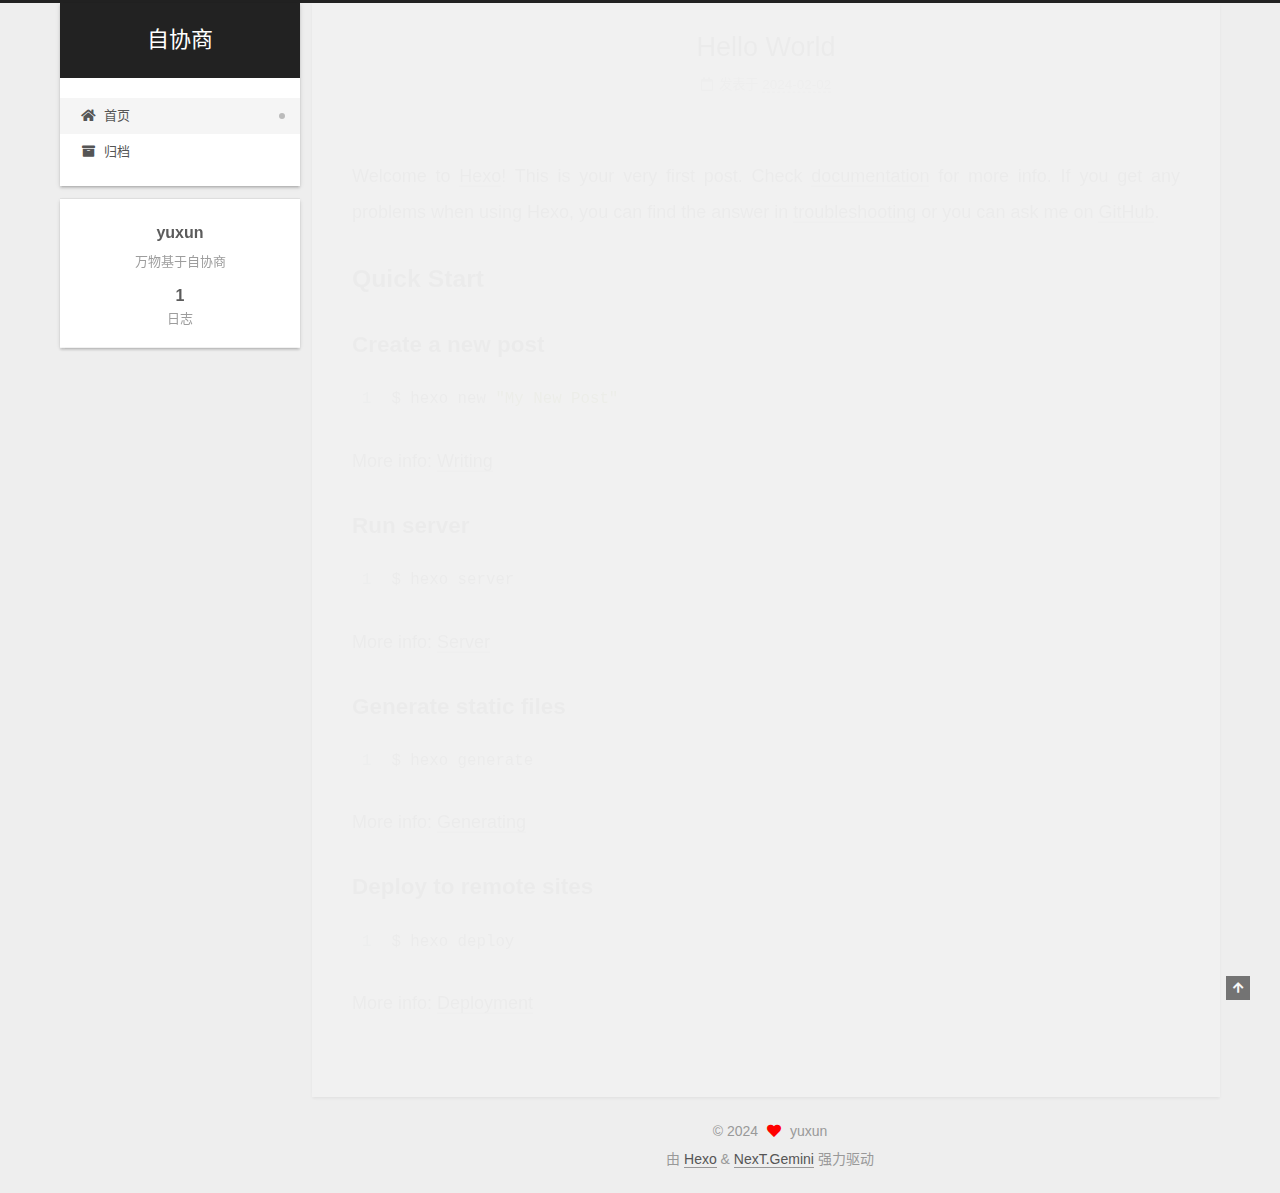
<file: index.html>
<!DOCTYPE html>
<html lang="zh-CN">
<head>
  <meta charset="UTF-8">
<meta name="viewport" content="width=device-width, initial-scale=1, maximum-scale=2">
<meta name="theme-color" content="#222">
<meta name="generator" content="Hexo 7.1.1">
  <link rel="apple-touch-icon" sizes="180x180" href="/images/apple-touch-icon-next.png">
  <link rel="icon" type="image/png" sizes="32x32" href="/images/favicon-32x32-next.png">
  <link rel="icon" type="image/png" sizes="16x16" href="/images/favicon-16x16-next.png">
  <link rel="mask-icon" href="/images/logo.svg" color="#222">

<link rel="stylesheet" href="/css/main.css">


<link rel="stylesheet" href="/lib/font-awesome/css/all.min.css">

<script id="hexo-configurations">
    var NexT = window.NexT || {};
    var CONFIG = {"hostname":"example.com","root":"/","scheme":"Gemini","version":"7.8.0","exturl":false,"sidebar":{"position":"left","display":"post","padding":18,"offset":12,"onmobile":false},"copycode":{"enable":false,"show_result":false,"style":null},"back2top":{"enable":true,"sidebar":false,"scrollpercent":false},"bookmark":{"enable":false,"color":"#222","save":"auto"},"fancybox":false,"mediumzoom":false,"lazyload":false,"pangu":false,"comments":{"style":"tabs","active":null,"storage":true,"lazyload":false,"nav":null},"algolia":{"hits":{"per_page":10},"labels":{"input_placeholder":"Search for Posts","hits_empty":"We didn't find any results for the search: ${query}","hits_stats":"${hits} results found in ${time} ms"}},"localsearch":{"enable":false,"trigger":"auto","top_n_per_article":1,"unescape":false,"preload":false},"motion":{"enable":true,"async":false,"transition":{"post_block":"fadeIn","post_header":"slideDownIn","post_body":"slideDownIn","coll_header":"slideLeftIn","sidebar":"slideUpIn"}}};
  </script>

  <meta name="description" content="万物基于自协商">
<meta property="og:type" content="website">
<meta property="og:title" content="自协商">
<meta property="og:url" content="http://example.com/index.html">
<meta property="og:site_name" content="自协商">
<meta property="og:description" content="万物基于自协商">
<meta property="og:locale" content="zh_CN">
<meta property="article:author" content="yuxun">
<meta name="twitter:card" content="summary">

<link rel="canonical" href="http://example.com/">


<script id="page-configurations">
  // https://hexo.io/docs/variables.html
  CONFIG.page = {
    sidebar: "",
    isHome : true,
    isPost : false,
    lang   : 'zh-CN'
  };
</script>

  <title>自协商</title>
  






  <noscript>
  <style>
  .use-motion .brand,
  .use-motion .menu-item,
  .sidebar-inner,
  .use-motion .post-block,
  .use-motion .pagination,
  .use-motion .comments,
  .use-motion .post-header,
  .use-motion .post-body,
  .use-motion .collection-header { opacity: initial; }

  .use-motion .site-title,
  .use-motion .site-subtitle {
    opacity: initial;
    top: initial;
  }

  .use-motion .logo-line-before i { left: initial; }
  .use-motion .logo-line-after i { right: initial; }
  </style>
</noscript>

</head>

<body itemscope itemtype="http://schema.org/WebPage">
  <div class="container use-motion">
    <div class="headband"></div>

    <header class="header" itemscope itemtype="http://schema.org/WPHeader">
      <div class="header-inner"><div class="site-brand-container">
  <div class="site-nav-toggle">
    <div class="toggle" aria-label="切换导航栏">
      <span class="toggle-line toggle-line-first"></span>
      <span class="toggle-line toggle-line-middle"></span>
      <span class="toggle-line toggle-line-last"></span>
    </div>
  </div>

  <div class="site-meta">

    <a href="/" class="brand" rel="start">
      <span class="logo-line-before"><i></i></span>
      <h1 class="site-title">自协商</h1>
      <span class="logo-line-after"><i></i></span>
    </a>
  </div>

  <div class="site-nav-right">
    <div class="toggle popup-trigger">
    </div>
  </div>
</div>




<nav class="site-nav">
  <ul id="menu" class="main-menu menu">
        <li class="menu-item menu-item-home">

    <a href="/" rel="section"><i class="fa fa-home fa-fw"></i>首页</a>

  </li>
        <li class="menu-item menu-item-archives">

    <a href="/archives/" rel="section"><i class="fa fa-archive fa-fw"></i>归档</a>

  </li>
  </ul>
</nav>




</div>
    </header>

    
  <div class="back-to-top">
    <i class="fa fa-arrow-up"></i>
    <span>0%</span>
  </div>


    <main class="main">
      <div class="main-inner">
        <div class="content-wrap">
          

          <div class="content index posts-expand">
            
      
  
  
  <article itemscope itemtype="http://schema.org/Article" class="post-block" lang="zh-CN">
    <link itemprop="mainEntityOfPage" href="http://example.com/2024/02/02/hello-world/">

    <span hidden itemprop="author" itemscope itemtype="http://schema.org/Person">
      <meta itemprop="image" content="/images/avatar.gif">
      <meta itemprop="name" content="yuxun">
      <meta itemprop="description" content="万物基于自协商">
    </span>

    <span hidden itemprop="publisher" itemscope itemtype="http://schema.org/Organization">
      <meta itemprop="name" content="自协商">
    </span>
      <header class="post-header">
        <h2 class="post-title" itemprop="name headline">
          
            <a href="/2024/02/02/hello-world/" class="post-title-link" itemprop="url">Hello World</a>
        </h2>

        <div class="post-meta">
            <span class="post-meta-item">
              <span class="post-meta-item-icon">
                <i class="far fa-calendar"></i>
              </span>
              <span class="post-meta-item-text">发表于</span>

              <time title="创建时间：2024-02-02 13:40:29" itemprop="dateCreated datePublished" datetime="2024-02-02T13:40:29+08:00">2024-02-02</time>
            </span>

          

        </div>
      </header>

    
    
    
    <div class="post-body" itemprop="articleBody">

      
          <p>Welcome to <a target="_blank" rel="noopener" href="https://hexo.io/">Hexo</a>! This is your very first post. Check <a target="_blank" rel="noopener" href="https://hexo.io/docs/">documentation</a> for more info. If you get any problems when using Hexo, you can find the answer in <a target="_blank" rel="noopener" href="https://hexo.io/docs/troubleshooting.html">troubleshooting</a> or you can ask me on <a target="_blank" rel="noopener" href="https://github.com/hexojs/hexo/issues">GitHub</a>.</p>
<h2 id="Quick-Start"><a href="#Quick-Start" class="headerlink" title="Quick Start"></a>Quick Start</h2><h3 id="Create-a-new-post"><a href="#Create-a-new-post" class="headerlink" title="Create a new post"></a>Create a new post</h3><figure class="highlight bash"><table><tr><td class="gutter"><pre><span class="line">1</span><br></pre></td><td class="code"><pre><span class="line">$ hexo new <span class="string">&quot;My New Post&quot;</span></span><br></pre></td></tr></table></figure>

<p>More info: <a target="_blank" rel="noopener" href="https://hexo.io/docs/writing.html">Writing</a></p>
<h3 id="Run-server"><a href="#Run-server" class="headerlink" title="Run server"></a>Run server</h3><figure class="highlight bash"><table><tr><td class="gutter"><pre><span class="line">1</span><br></pre></td><td class="code"><pre><span class="line">$ hexo server</span><br></pre></td></tr></table></figure>

<p>More info: <a target="_blank" rel="noopener" href="https://hexo.io/docs/server.html">Server</a></p>
<h3 id="Generate-static-files"><a href="#Generate-static-files" class="headerlink" title="Generate static files"></a>Generate static files</h3><figure class="highlight bash"><table><tr><td class="gutter"><pre><span class="line">1</span><br></pre></td><td class="code"><pre><span class="line">$ hexo generate</span><br></pre></td></tr></table></figure>

<p>More info: <a target="_blank" rel="noopener" href="https://hexo.io/docs/generating.html">Generating</a></p>
<h3 id="Deploy-to-remote-sites"><a href="#Deploy-to-remote-sites" class="headerlink" title="Deploy to remote sites"></a>Deploy to remote sites</h3><figure class="highlight bash"><table><tr><td class="gutter"><pre><span class="line">1</span><br></pre></td><td class="code"><pre><span class="line">$ hexo deploy</span><br></pre></td></tr></table></figure>

<p>More info: <a target="_blank" rel="noopener" href="https://hexo.io/docs/one-command-deployment.html">Deployment</a></p>

      
    </div>

    
    
    
      <footer class="post-footer">
        <div class="post-eof"></div>
      </footer>
  </article>
  
  
  


  



          </div>
          

<script>
  window.addEventListener('tabs:register', () => {
    let { activeClass } = CONFIG.comments;
    if (CONFIG.comments.storage) {
      activeClass = localStorage.getItem('comments_active') || activeClass;
    }
    if (activeClass) {
      let activeTab = document.querySelector(`a[href="#comment-${activeClass}"]`);
      if (activeTab) {
        activeTab.click();
      }
    }
  });
  if (CONFIG.comments.storage) {
    window.addEventListener('tabs:click', event => {
      if (!event.target.matches('.tabs-comment .tab-content .tab-pane')) return;
      let commentClass = event.target.classList[1];
      localStorage.setItem('comments_active', commentClass);
    });
  }
</script>

        </div>
          
  
  <div class="toggle sidebar-toggle">
    <span class="toggle-line toggle-line-first"></span>
    <span class="toggle-line toggle-line-middle"></span>
    <span class="toggle-line toggle-line-last"></span>
  </div>

  <aside class="sidebar">
    <div class="sidebar-inner">

      <ul class="sidebar-nav motion-element">
        <li class="sidebar-nav-toc">
          文章目录
        </li>
        <li class="sidebar-nav-overview">
          站点概览
        </li>
      </ul>

      <!--noindex-->
      <div class="post-toc-wrap sidebar-panel">
      </div>
      <!--/noindex-->

      <div class="site-overview-wrap sidebar-panel">
        <div class="site-author motion-element" itemprop="author" itemscope itemtype="http://schema.org/Person">
  <p class="site-author-name" itemprop="name">yuxun</p>
  <div class="site-description" itemprop="description">万物基于自协商</div>
</div>
<div class="site-state-wrap motion-element">
  <nav class="site-state">
      <div class="site-state-item site-state-posts">
          <a href="/archives/">
        
          <span class="site-state-item-count">1</span>
          <span class="site-state-item-name">日志</span>
        </a>
      </div>
  </nav>
</div>



      </div>

    </div>
  </aside>
  <div id="sidebar-dimmer"></div>


      </div>
    </main>

    <footer class="footer">
      <div class="footer-inner">
        

        

<div class="copyright">
  
  &copy; 
  <span itemprop="copyrightYear">2024</span>
  <span class="with-love">
    <i class="fa fa-heart"></i>
  </span>
  <span class="author" itemprop="copyrightHolder">yuxun</span>
</div>
  <div class="powered-by">由 <a href="https://hexo.io/" class="theme-link" rel="noopener" target="_blank">Hexo</a> & <a href="https://theme-next.org/" class="theme-link" rel="noopener" target="_blank">NexT.Gemini</a> 强力驱动
  </div>

        








      </div>
    </footer>
  </div>

  
  <script src="/lib/anime.min.js"></script>
  <script src="/lib/velocity/velocity.min.js"></script>
  <script src="/lib/velocity/velocity.ui.min.js"></script>

<script src="/js/utils.js"></script>

<script src="/js/motion.js"></script>


<script src="/js/schemes/pisces.js"></script>


<script src="/js/next-boot.js"></script>




  















  

  

</body>
</html>
</file>
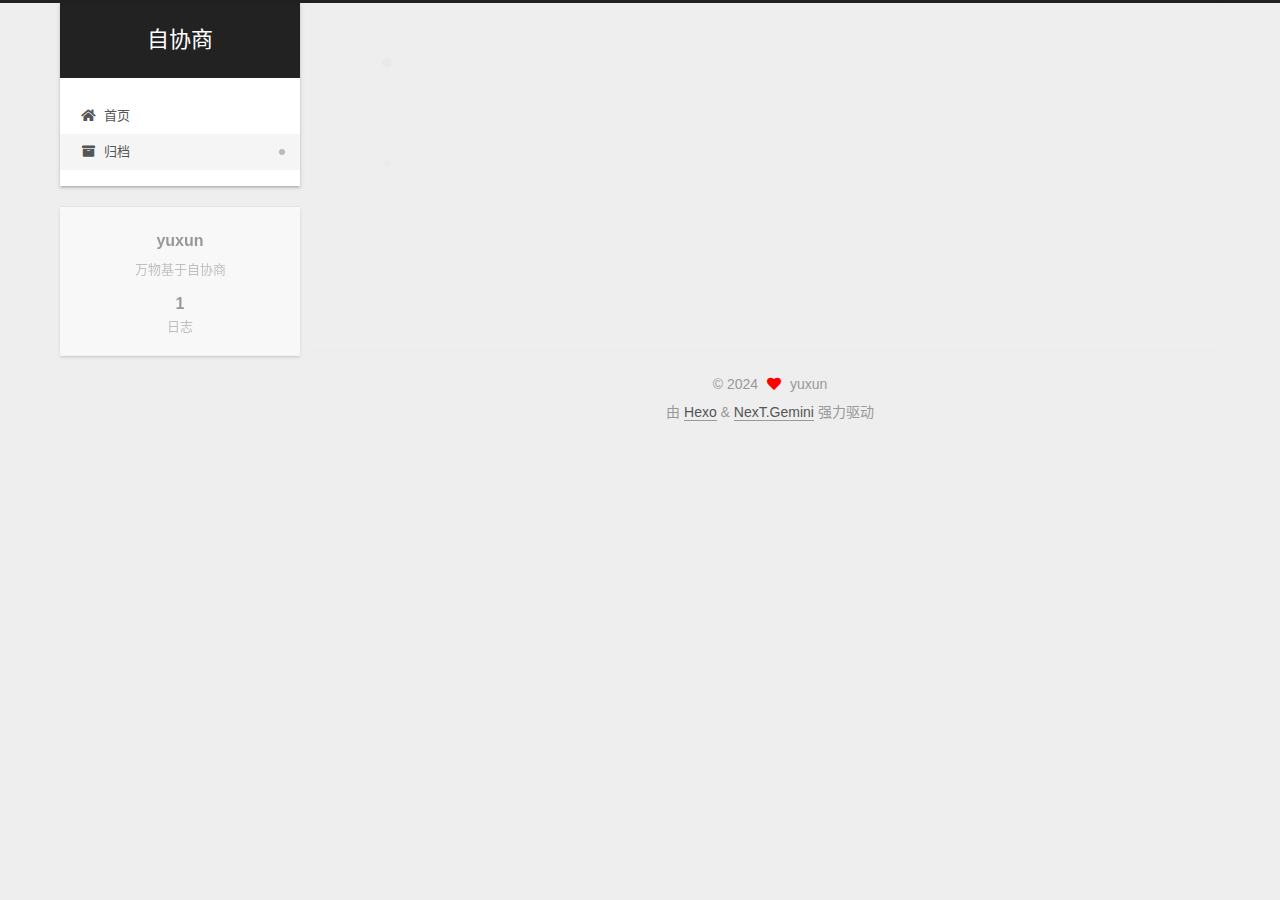
<file: archives/index.html>
<!DOCTYPE html>
<html lang="zh-CN">
<head>
  <meta charset="UTF-8">
<meta name="viewport" content="width=device-width, initial-scale=1, maximum-scale=2">
<meta name="theme-color" content="#222">
<meta name="generator" content="Hexo 7.1.1">
  <link rel="apple-touch-icon" sizes="180x180" href="/images/apple-touch-icon-next.png">
  <link rel="icon" type="image/png" sizes="32x32" href="/images/favicon-32x32-next.png">
  <link rel="icon" type="image/png" sizes="16x16" href="/images/favicon-16x16-next.png">
  <link rel="mask-icon" href="/images/logo.svg" color="#222">

<link rel="stylesheet" href="/css/main.css">


<link rel="stylesheet" href="/lib/font-awesome/css/all.min.css">

<script id="hexo-configurations">
    var NexT = window.NexT || {};
    var CONFIG = {"hostname":"example.com","root":"/","scheme":"Gemini","version":"7.8.0","exturl":false,"sidebar":{"position":"left","display":"post","padding":18,"offset":12,"onmobile":false},"copycode":{"enable":false,"show_result":false,"style":null},"back2top":{"enable":true,"sidebar":false,"scrollpercent":false},"bookmark":{"enable":false,"color":"#222","save":"auto"},"fancybox":false,"mediumzoom":false,"lazyload":false,"pangu":false,"comments":{"style":"tabs","active":null,"storage":true,"lazyload":false,"nav":null},"algolia":{"hits":{"per_page":10},"labels":{"input_placeholder":"Search for Posts","hits_empty":"We didn't find any results for the search: ${query}","hits_stats":"${hits} results found in ${time} ms"}},"localsearch":{"enable":false,"trigger":"auto","top_n_per_article":1,"unescape":false,"preload":false},"motion":{"enable":true,"async":false,"transition":{"post_block":"fadeIn","post_header":"slideDownIn","post_body":"slideDownIn","coll_header":"slideLeftIn","sidebar":"slideUpIn"}}};
  </script>

  <meta name="description" content="万物基于自协商">
<meta property="og:type" content="website">
<meta property="og:title" content="自协商">
<meta property="og:url" content="http://example.com/archives/index.html">
<meta property="og:site_name" content="自协商">
<meta property="og:description" content="万物基于自协商">
<meta property="og:locale" content="zh_CN">
<meta property="article:author" content="yuxun">
<meta name="twitter:card" content="summary">

<link rel="canonical" href="http://example.com/archives/">


<script id="page-configurations">
  // https://hexo.io/docs/variables.html
  CONFIG.page = {
    sidebar: "",
    isHome : false,
    isPost : false,
    lang   : 'zh-CN'
  };
</script>

  <title>归档 | 自协商</title>
  






  <noscript>
  <style>
  .use-motion .brand,
  .use-motion .menu-item,
  .sidebar-inner,
  .use-motion .post-block,
  .use-motion .pagination,
  .use-motion .comments,
  .use-motion .post-header,
  .use-motion .post-body,
  .use-motion .collection-header { opacity: initial; }

  .use-motion .site-title,
  .use-motion .site-subtitle {
    opacity: initial;
    top: initial;
  }

  .use-motion .logo-line-before i { left: initial; }
  .use-motion .logo-line-after i { right: initial; }
  </style>
</noscript>

</head>

<body itemscope itemtype="http://schema.org/WebPage">
  <div class="container use-motion">
    <div class="headband"></div>

    <header class="header" itemscope itemtype="http://schema.org/WPHeader">
      <div class="header-inner"><div class="site-brand-container">
  <div class="site-nav-toggle">
    <div class="toggle" aria-label="切换导航栏">
      <span class="toggle-line toggle-line-first"></span>
      <span class="toggle-line toggle-line-middle"></span>
      <span class="toggle-line toggle-line-last"></span>
    </div>
  </div>

  <div class="site-meta">

    <a href="/" class="brand" rel="start">
      <span class="logo-line-before"><i></i></span>
      <h1 class="site-title">自协商</h1>
      <span class="logo-line-after"><i></i></span>
    </a>
  </div>

  <div class="site-nav-right">
    <div class="toggle popup-trigger">
    </div>
  </div>
</div>




<nav class="site-nav">
  <ul id="menu" class="main-menu menu">
        <li class="menu-item menu-item-home">

    <a href="/" rel="section"><i class="fa fa-home fa-fw"></i>首页</a>

  </li>
        <li class="menu-item menu-item-archives">

    <a href="/archives/" rel="section"><i class="fa fa-archive fa-fw"></i>归档</a>

  </li>
  </ul>
</nav>




</div>
    </header>

    
  <div class="back-to-top">
    <i class="fa fa-arrow-up"></i>
    <span>0%</span>
  </div>


    <main class="main">
      <div class="main-inner">
        <div class="content-wrap">
          

          <div class="content archive">
            

  
  
  
  <div class="post-block">
    <div class="posts-collapse">
      <div class="collection-title">
        <span class="collection-header">嗯..! 目前共计 1 篇日志。 继续努力。</span>
      </div>

      
    <div class="collection-year">
      <span class="collection-header">2024</span>
    </div>

  <article itemscope itemtype="http://schema.org/Article">
    <header class="post-header">

      <div class="post-meta">
        <time itemprop="dateCreated"
              datetime="2024-02-02T13:40:29+08:00"
              content="2024-02-02">
          02-02
        </time>
      </div>

      <div class="post-title">
          <a class="post-title-link" href="/2024/02/02/hello-world/" itemprop="url">
            <span itemprop="name">Hello World</span>
          </a>
      </div>

    </header>
  </article>


    </div>
  </div>
  
  
  

  



          </div>
          

<script>
  window.addEventListener('tabs:register', () => {
    let { activeClass } = CONFIG.comments;
    if (CONFIG.comments.storage) {
      activeClass = localStorage.getItem('comments_active') || activeClass;
    }
    if (activeClass) {
      let activeTab = document.querySelector(`a[href="#comment-${activeClass}"]`);
      if (activeTab) {
        activeTab.click();
      }
    }
  });
  if (CONFIG.comments.storage) {
    window.addEventListener('tabs:click', event => {
      if (!event.target.matches('.tabs-comment .tab-content .tab-pane')) return;
      let commentClass = event.target.classList[1];
      localStorage.setItem('comments_active', commentClass);
    });
  }
</script>

        </div>
          
  
  <div class="toggle sidebar-toggle">
    <span class="toggle-line toggle-line-first"></span>
    <span class="toggle-line toggle-line-middle"></span>
    <span class="toggle-line toggle-line-last"></span>
  </div>

  <aside class="sidebar">
    <div class="sidebar-inner">

      <ul class="sidebar-nav motion-element">
        <li class="sidebar-nav-toc">
          文章目录
        </li>
        <li class="sidebar-nav-overview">
          站点概览
        </li>
      </ul>

      <!--noindex-->
      <div class="post-toc-wrap sidebar-panel">
      </div>
      <!--/noindex-->

      <div class="site-overview-wrap sidebar-panel">
        <div class="site-author motion-element" itemprop="author" itemscope itemtype="http://schema.org/Person">
  <p class="site-author-name" itemprop="name">yuxun</p>
  <div class="site-description" itemprop="description">万物基于自协商</div>
</div>
<div class="site-state-wrap motion-element">
  <nav class="site-state">
      <div class="site-state-item site-state-posts">
          <a href="/archives/">
        
          <span class="site-state-item-count">1</span>
          <span class="site-state-item-name">日志</span>
        </a>
      </div>
  </nav>
</div>



      </div>

    </div>
  </aside>
  <div id="sidebar-dimmer"></div>


      </div>
    </main>

    <footer class="footer">
      <div class="footer-inner">
        

        

<div class="copyright">
  
  &copy; 
  <span itemprop="copyrightYear">2024</span>
  <span class="with-love">
    <i class="fa fa-heart"></i>
  </span>
  <span class="author" itemprop="copyrightHolder">yuxun</span>
</div>
  <div class="powered-by">由 <a href="https://hexo.io/" class="theme-link" rel="noopener" target="_blank">Hexo</a> & <a href="https://theme-next.org/" class="theme-link" rel="noopener" target="_blank">NexT.Gemini</a> 强力驱动
  </div>

        








      </div>
    </footer>
  </div>

  
  <script src="/lib/anime.min.js"></script>
  <script src="/lib/velocity/velocity.min.js"></script>
  <script src="/lib/velocity/velocity.ui.min.js"></script>

<script src="/js/utils.js"></script>

<script src="/js/motion.js"></script>


<script src="/js/schemes/pisces.js"></script>


<script src="/js/next-boot.js"></script>




  















  

  

</body>
</html>
</file>
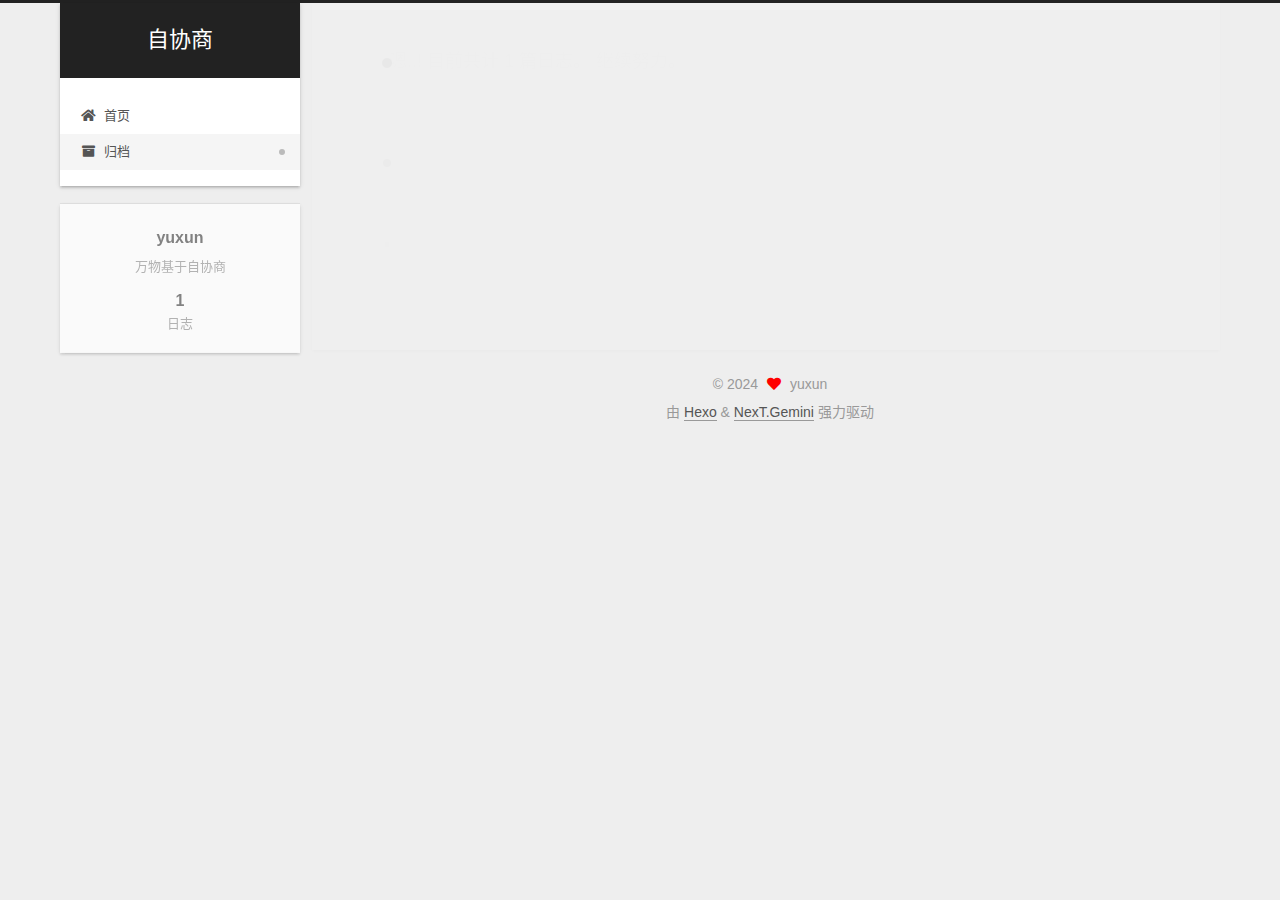
<file: archives/2024/index.html>
<!DOCTYPE html>
<html lang="zh-CN">
<head>
  <meta charset="UTF-8">
<meta name="viewport" content="width=device-width, initial-scale=1, maximum-scale=2">
<meta name="theme-color" content="#222">
<meta name="generator" content="Hexo 7.1.1">
  <link rel="apple-touch-icon" sizes="180x180" href="/images/apple-touch-icon-next.png">
  <link rel="icon" type="image/png" sizes="32x32" href="/images/favicon-32x32-next.png">
  <link rel="icon" type="image/png" sizes="16x16" href="/images/favicon-16x16-next.png">
  <link rel="mask-icon" href="/images/logo.svg" color="#222">

<link rel="stylesheet" href="/css/main.css">


<link rel="stylesheet" href="/lib/font-awesome/css/all.min.css">

<script id="hexo-configurations">
    var NexT = window.NexT || {};
    var CONFIG = {"hostname":"example.com","root":"/","scheme":"Gemini","version":"7.8.0","exturl":false,"sidebar":{"position":"left","display":"post","padding":18,"offset":12,"onmobile":false},"copycode":{"enable":false,"show_result":false,"style":null},"back2top":{"enable":true,"sidebar":false,"scrollpercent":false},"bookmark":{"enable":false,"color":"#222","save":"auto"},"fancybox":false,"mediumzoom":false,"lazyload":false,"pangu":false,"comments":{"style":"tabs","active":null,"storage":true,"lazyload":false,"nav":null},"algolia":{"hits":{"per_page":10},"labels":{"input_placeholder":"Search for Posts","hits_empty":"We didn't find any results for the search: ${query}","hits_stats":"${hits} results found in ${time} ms"}},"localsearch":{"enable":false,"trigger":"auto","top_n_per_article":1,"unescape":false,"preload":false},"motion":{"enable":true,"async":false,"transition":{"post_block":"fadeIn","post_header":"slideDownIn","post_body":"slideDownIn","coll_header":"slideLeftIn","sidebar":"slideUpIn"}}};
  </script>

  <meta name="description" content="万物基于自协商">
<meta property="og:type" content="website">
<meta property="og:title" content="自协商">
<meta property="og:url" content="http://example.com/archives/2024/index.html">
<meta property="og:site_name" content="自协商">
<meta property="og:description" content="万物基于自协商">
<meta property="og:locale" content="zh_CN">
<meta property="article:author" content="yuxun">
<meta name="twitter:card" content="summary">

<link rel="canonical" href="http://example.com/archives/2024/">


<script id="page-configurations">
  // https://hexo.io/docs/variables.html
  CONFIG.page = {
    sidebar: "",
    isHome : false,
    isPost : false,
    lang   : 'zh-CN'
  };
</script>

  <title>归档 | 自协商</title>
  






  <noscript>
  <style>
  .use-motion .brand,
  .use-motion .menu-item,
  .sidebar-inner,
  .use-motion .post-block,
  .use-motion .pagination,
  .use-motion .comments,
  .use-motion .post-header,
  .use-motion .post-body,
  .use-motion .collection-header { opacity: initial; }

  .use-motion .site-title,
  .use-motion .site-subtitle {
    opacity: initial;
    top: initial;
  }

  .use-motion .logo-line-before i { left: initial; }
  .use-motion .logo-line-after i { right: initial; }
  </style>
</noscript>

</head>

<body itemscope itemtype="http://schema.org/WebPage">
  <div class="container use-motion">
    <div class="headband"></div>

    <header class="header" itemscope itemtype="http://schema.org/WPHeader">
      <div class="header-inner"><div class="site-brand-container">
  <div class="site-nav-toggle">
    <div class="toggle" aria-label="切换导航栏">
      <span class="toggle-line toggle-line-first"></span>
      <span class="toggle-line toggle-line-middle"></span>
      <span class="toggle-line toggle-line-last"></span>
    </div>
  </div>

  <div class="site-meta">

    <a href="/" class="brand" rel="start">
      <span class="logo-line-before"><i></i></span>
      <h1 class="site-title">自协商</h1>
      <span class="logo-line-after"><i></i></span>
    </a>
  </div>

  <div class="site-nav-right">
    <div class="toggle popup-trigger">
    </div>
  </div>
</div>




<nav class="site-nav">
  <ul id="menu" class="main-menu menu">
        <li class="menu-item menu-item-home">

    <a href="/" rel="section"><i class="fa fa-home fa-fw"></i>首页</a>

  </li>
        <li class="menu-item menu-item-archives">

    <a href="/archives/" rel="section"><i class="fa fa-archive fa-fw"></i>归档</a>

  </li>
  </ul>
</nav>




</div>
    </header>

    
  <div class="back-to-top">
    <i class="fa fa-arrow-up"></i>
    <span>0%</span>
  </div>


    <main class="main">
      <div class="main-inner">
        <div class="content-wrap">
          

          <div class="content archive">
            

  
  
  
  <div class="post-block">
    <div class="posts-collapse">
      <div class="collection-title">
        <span class="collection-header">嗯..! 目前共计 1 篇日志。 继续努力。</span>
      </div>

      
    <div class="collection-year">
      <span class="collection-header">2024</span>
    </div>

  <article itemscope itemtype="http://schema.org/Article">
    <header class="post-header">

      <div class="post-meta">
        <time itemprop="dateCreated"
              datetime="2024-02-02T13:40:29+08:00"
              content="2024-02-02">
          02-02
        </time>
      </div>

      <div class="post-title">
          <a class="post-title-link" href="/2024/02/02/hello-world/" itemprop="url">
            <span itemprop="name">Hello World</span>
          </a>
      </div>

    </header>
  </article>


    </div>
  </div>
  
  
  

  



          </div>
          

<script>
  window.addEventListener('tabs:register', () => {
    let { activeClass } = CONFIG.comments;
    if (CONFIG.comments.storage) {
      activeClass = localStorage.getItem('comments_active') || activeClass;
    }
    if (activeClass) {
      let activeTab = document.querySelector(`a[href="#comment-${activeClass}"]`);
      if (activeTab) {
        activeTab.click();
      }
    }
  });
  if (CONFIG.comments.storage) {
    window.addEventListener('tabs:click', event => {
      if (!event.target.matches('.tabs-comment .tab-content .tab-pane')) return;
      let commentClass = event.target.classList[1];
      localStorage.setItem('comments_active', commentClass);
    });
  }
</script>

        </div>
          
  
  <div class="toggle sidebar-toggle">
    <span class="toggle-line toggle-line-first"></span>
    <span class="toggle-line toggle-line-middle"></span>
    <span class="toggle-line toggle-line-last"></span>
  </div>

  <aside class="sidebar">
    <div class="sidebar-inner">

      <ul class="sidebar-nav motion-element">
        <li class="sidebar-nav-toc">
          文章目录
        </li>
        <li class="sidebar-nav-overview">
          站点概览
        </li>
      </ul>

      <!--noindex-->
      <div class="post-toc-wrap sidebar-panel">
      </div>
      <!--/noindex-->

      <div class="site-overview-wrap sidebar-panel">
        <div class="site-author motion-element" itemprop="author" itemscope itemtype="http://schema.org/Person">
  <p class="site-author-name" itemprop="name">yuxun</p>
  <div class="site-description" itemprop="description">万物基于自协商</div>
</div>
<div class="site-state-wrap motion-element">
  <nav class="site-state">
      <div class="site-state-item site-state-posts">
          <a href="/archives/">
        
          <span class="site-state-item-count">1</span>
          <span class="site-state-item-name">日志</span>
        </a>
      </div>
  </nav>
</div>



      </div>

    </div>
  </aside>
  <div id="sidebar-dimmer"></div>


      </div>
    </main>

    <footer class="footer">
      <div class="footer-inner">
        

        

<div class="copyright">
  
  &copy; 
  <span itemprop="copyrightYear">2024</span>
  <span class="with-love">
    <i class="fa fa-heart"></i>
  </span>
  <span class="author" itemprop="copyrightHolder">yuxun</span>
</div>
  <div class="powered-by">由 <a href="https://hexo.io/" class="theme-link" rel="noopener" target="_blank">Hexo</a> & <a href="https://theme-next.org/" class="theme-link" rel="noopener" target="_blank">NexT.Gemini</a> 强力驱动
  </div>

        








      </div>
    </footer>
  </div>

  
  <script src="/lib/anime.min.js"></script>
  <script src="/lib/velocity/velocity.min.js"></script>
  <script src="/lib/velocity/velocity.ui.min.js"></script>

<script src="/js/utils.js"></script>

<script src="/js/motion.js"></script>


<script src="/js/schemes/pisces.js"></script>


<script src="/js/next-boot.js"></script>




  















  

  

</body>
</html>
</file>
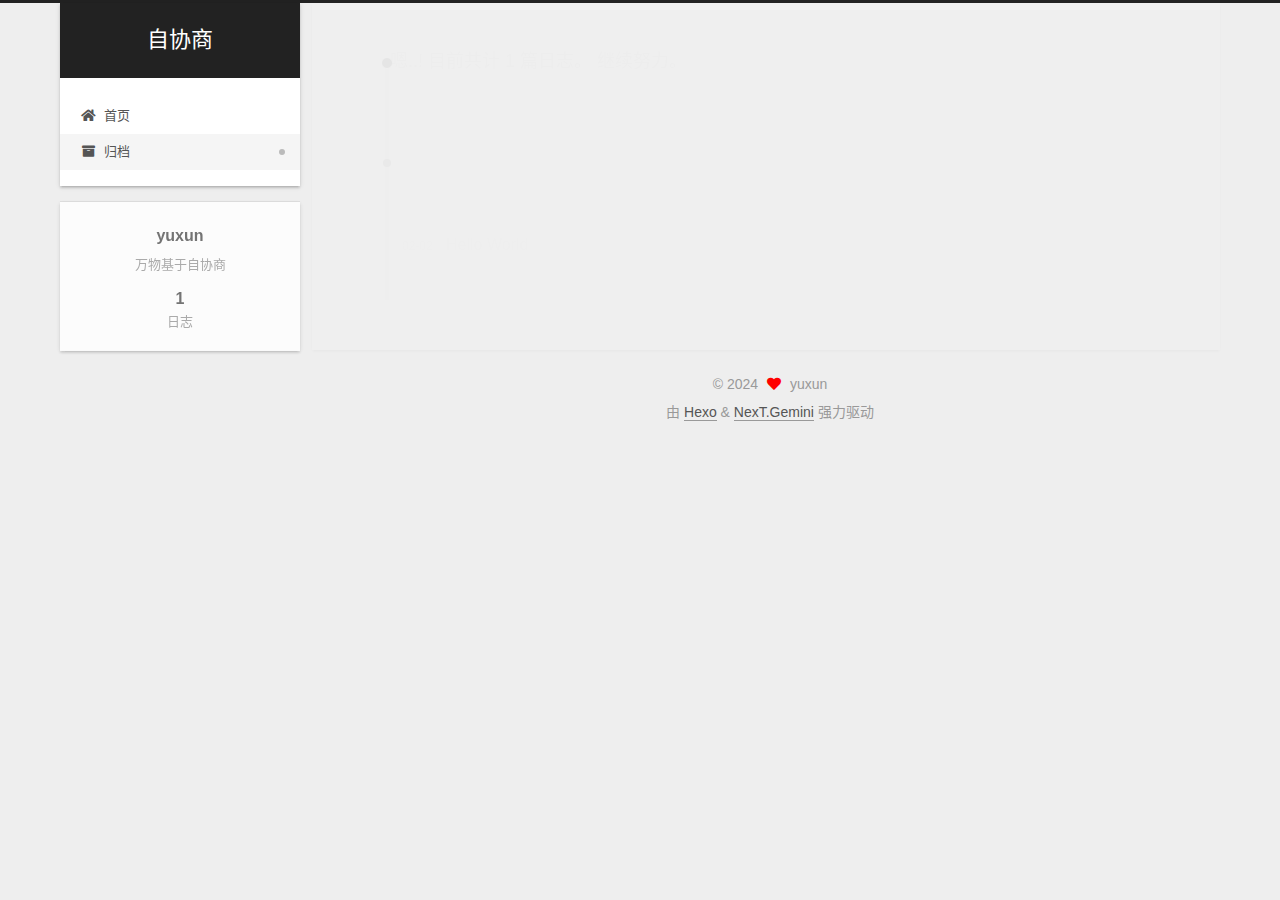
<file: archives/2024/02/index.html>
<!DOCTYPE html>
<html lang="zh-CN">
<head>
  <meta charset="UTF-8">
<meta name="viewport" content="width=device-width, initial-scale=1, maximum-scale=2">
<meta name="theme-color" content="#222">
<meta name="generator" content="Hexo 7.1.1">
  <link rel="apple-touch-icon" sizes="180x180" href="/images/apple-touch-icon-next.png">
  <link rel="icon" type="image/png" sizes="32x32" href="/images/favicon-32x32-next.png">
  <link rel="icon" type="image/png" sizes="16x16" href="/images/favicon-16x16-next.png">
  <link rel="mask-icon" href="/images/logo.svg" color="#222">

<link rel="stylesheet" href="/css/main.css">


<link rel="stylesheet" href="/lib/font-awesome/css/all.min.css">

<script id="hexo-configurations">
    var NexT = window.NexT || {};
    var CONFIG = {"hostname":"example.com","root":"/","scheme":"Gemini","version":"7.8.0","exturl":false,"sidebar":{"position":"left","display":"post","padding":18,"offset":12,"onmobile":false},"copycode":{"enable":false,"show_result":false,"style":null},"back2top":{"enable":true,"sidebar":false,"scrollpercent":false},"bookmark":{"enable":false,"color":"#222","save":"auto"},"fancybox":false,"mediumzoom":false,"lazyload":false,"pangu":false,"comments":{"style":"tabs","active":null,"storage":true,"lazyload":false,"nav":null},"algolia":{"hits":{"per_page":10},"labels":{"input_placeholder":"Search for Posts","hits_empty":"We didn't find any results for the search: ${query}","hits_stats":"${hits} results found in ${time} ms"}},"localsearch":{"enable":false,"trigger":"auto","top_n_per_article":1,"unescape":false,"preload":false},"motion":{"enable":true,"async":false,"transition":{"post_block":"fadeIn","post_header":"slideDownIn","post_body":"slideDownIn","coll_header":"slideLeftIn","sidebar":"slideUpIn"}}};
  </script>

  <meta name="description" content="万物基于自协商">
<meta property="og:type" content="website">
<meta property="og:title" content="自协商">
<meta property="og:url" content="http://example.com/archives/2024/02/index.html">
<meta property="og:site_name" content="自协商">
<meta property="og:description" content="万物基于自协商">
<meta property="og:locale" content="zh_CN">
<meta property="article:author" content="yuxun">
<meta name="twitter:card" content="summary">

<link rel="canonical" href="http://example.com/archives/2024/02/">


<script id="page-configurations">
  // https://hexo.io/docs/variables.html
  CONFIG.page = {
    sidebar: "",
    isHome : false,
    isPost : false,
    lang   : 'zh-CN'
  };
</script>

  <title>归档 | 自协商</title>
  






  <noscript>
  <style>
  .use-motion .brand,
  .use-motion .menu-item,
  .sidebar-inner,
  .use-motion .post-block,
  .use-motion .pagination,
  .use-motion .comments,
  .use-motion .post-header,
  .use-motion .post-body,
  .use-motion .collection-header { opacity: initial; }

  .use-motion .site-title,
  .use-motion .site-subtitle {
    opacity: initial;
    top: initial;
  }

  .use-motion .logo-line-before i { left: initial; }
  .use-motion .logo-line-after i { right: initial; }
  </style>
</noscript>

</head>

<body itemscope itemtype="http://schema.org/WebPage">
  <div class="container use-motion">
    <div class="headband"></div>

    <header class="header" itemscope itemtype="http://schema.org/WPHeader">
      <div class="header-inner"><div class="site-brand-container">
  <div class="site-nav-toggle">
    <div class="toggle" aria-label="切换导航栏">
      <span class="toggle-line toggle-line-first"></span>
      <span class="toggle-line toggle-line-middle"></span>
      <span class="toggle-line toggle-line-last"></span>
    </div>
  </div>

  <div class="site-meta">

    <a href="/" class="brand" rel="start">
      <span class="logo-line-before"><i></i></span>
      <h1 class="site-title">自协商</h1>
      <span class="logo-line-after"><i></i></span>
    </a>
  </div>

  <div class="site-nav-right">
    <div class="toggle popup-trigger">
    </div>
  </div>
</div>




<nav class="site-nav">
  <ul id="menu" class="main-menu menu">
        <li class="menu-item menu-item-home">

    <a href="/" rel="section"><i class="fa fa-home fa-fw"></i>首页</a>

  </li>
        <li class="menu-item menu-item-archives">

    <a href="/archives/" rel="section"><i class="fa fa-archive fa-fw"></i>归档</a>

  </li>
  </ul>
</nav>




</div>
    </header>

    
  <div class="back-to-top">
    <i class="fa fa-arrow-up"></i>
    <span>0%</span>
  </div>


    <main class="main">
      <div class="main-inner">
        <div class="content-wrap">
          

          <div class="content archive">
            

  
  
  
  <div class="post-block">
    <div class="posts-collapse">
      <div class="collection-title">
        <span class="collection-header">嗯..! 目前共计 1 篇日志。 继续努力。</span>
      </div>

      
    <div class="collection-year">
      <span class="collection-header">2024</span>
    </div>

  <article itemscope itemtype="http://schema.org/Article">
    <header class="post-header">

      <div class="post-meta">
        <time itemprop="dateCreated"
              datetime="2024-02-02T13:40:29+08:00"
              content="2024-02-02">
          02-02
        </time>
      </div>

      <div class="post-title">
          <a class="post-title-link" href="/2024/02/02/hello-world/" itemprop="url">
            <span itemprop="name">Hello World</span>
          </a>
      </div>

    </header>
  </article>


    </div>
  </div>
  
  
  

  



          </div>
          

<script>
  window.addEventListener('tabs:register', () => {
    let { activeClass } = CONFIG.comments;
    if (CONFIG.comments.storage) {
      activeClass = localStorage.getItem('comments_active') || activeClass;
    }
    if (activeClass) {
      let activeTab = document.querySelector(`a[href="#comment-${activeClass}"]`);
      if (activeTab) {
        activeTab.click();
      }
    }
  });
  if (CONFIG.comments.storage) {
    window.addEventListener('tabs:click', event => {
      if (!event.target.matches('.tabs-comment .tab-content .tab-pane')) return;
      let commentClass = event.target.classList[1];
      localStorage.setItem('comments_active', commentClass);
    });
  }
</script>

        </div>
          
  
  <div class="toggle sidebar-toggle">
    <span class="toggle-line toggle-line-first"></span>
    <span class="toggle-line toggle-line-middle"></span>
    <span class="toggle-line toggle-line-last"></span>
  </div>

  <aside class="sidebar">
    <div class="sidebar-inner">

      <ul class="sidebar-nav motion-element">
        <li class="sidebar-nav-toc">
          文章目录
        </li>
        <li class="sidebar-nav-overview">
          站点概览
        </li>
      </ul>

      <!--noindex-->
      <div class="post-toc-wrap sidebar-panel">
      </div>
      <!--/noindex-->

      <div class="site-overview-wrap sidebar-panel">
        <div class="site-author motion-element" itemprop="author" itemscope itemtype="http://schema.org/Person">
  <p class="site-author-name" itemprop="name">yuxun</p>
  <div class="site-description" itemprop="description">万物基于自协商</div>
</div>
<div class="site-state-wrap motion-element">
  <nav class="site-state">
      <div class="site-state-item site-state-posts">
          <a href="/archives/">
        
          <span class="site-state-item-count">1</span>
          <span class="site-state-item-name">日志</span>
        </a>
      </div>
  </nav>
</div>



      </div>

    </div>
  </aside>
  <div id="sidebar-dimmer"></div>


      </div>
    </main>

    <footer class="footer">
      <div class="footer-inner">
        

        

<div class="copyright">
  
  &copy; 
  <span itemprop="copyrightYear">2024</span>
  <span class="with-love">
    <i class="fa fa-heart"></i>
  </span>
  <span class="author" itemprop="copyrightHolder">yuxun</span>
</div>
  <div class="powered-by">由 <a href="https://hexo.io/" class="theme-link" rel="noopener" target="_blank">Hexo</a> & <a href="https://theme-next.org/" class="theme-link" rel="noopener" target="_blank">NexT.Gemini</a> 强力驱动
  </div>

        








      </div>
    </footer>
  </div>

  
  <script src="/lib/anime.min.js"></script>
  <script src="/lib/velocity/velocity.min.js"></script>
  <script src="/lib/velocity/velocity.ui.min.js"></script>

<script src="/js/utils.js"></script>

<script src="/js/motion.js"></script>


<script src="/js/schemes/pisces.js"></script>


<script src="/js/next-boot.js"></script>




  















  

  

</body>
</html>
</file>
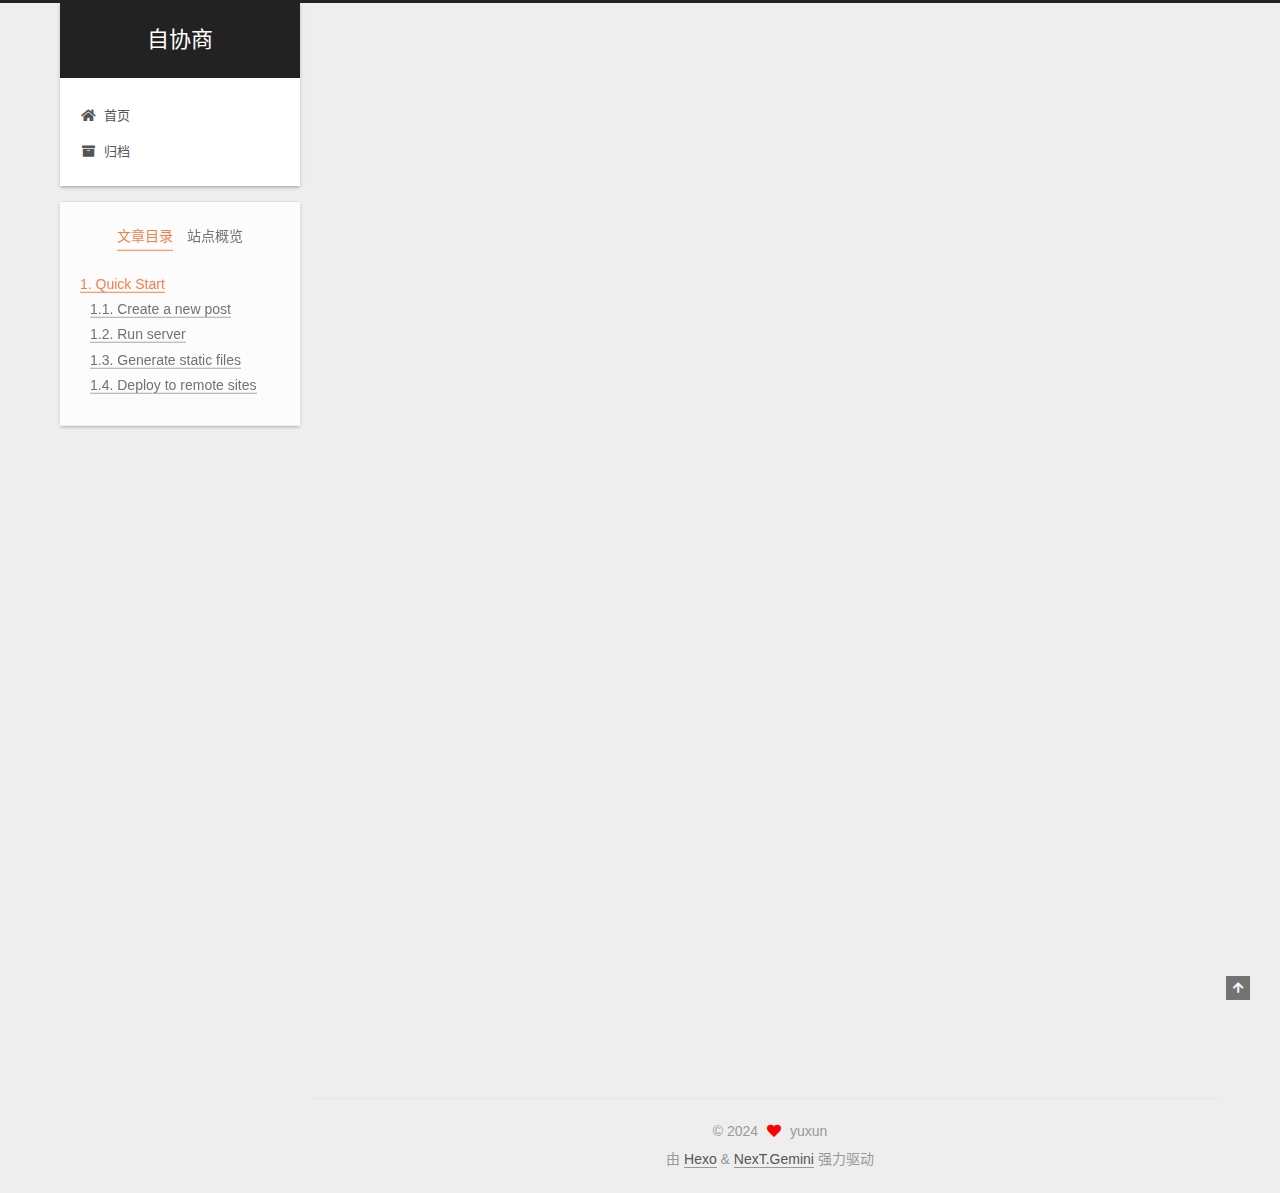
<file: 2024/02/02/hello-world/index.html>
<!DOCTYPE html>
<html lang="zh-CN">
<head>
  <meta charset="UTF-8">
<meta name="viewport" content="width=device-width, initial-scale=1, maximum-scale=2">
<meta name="theme-color" content="#222">
<meta name="generator" content="Hexo 7.1.1">
  <link rel="apple-touch-icon" sizes="180x180" href="/images/apple-touch-icon-next.png">
  <link rel="icon" type="image/png" sizes="32x32" href="/images/favicon-32x32-next.png">
  <link rel="icon" type="image/png" sizes="16x16" href="/images/favicon-16x16-next.png">
  <link rel="mask-icon" href="/images/logo.svg" color="#222">

<link rel="stylesheet" href="/css/main.css">


<link rel="stylesheet" href="/lib/font-awesome/css/all.min.css">

<script id="hexo-configurations">
    var NexT = window.NexT || {};
    var CONFIG = {"hostname":"example.com","root":"/","scheme":"Gemini","version":"7.8.0","exturl":false,"sidebar":{"position":"left","display":"post","padding":18,"offset":12,"onmobile":false},"copycode":{"enable":false,"show_result":false,"style":null},"back2top":{"enable":true,"sidebar":false,"scrollpercent":false},"bookmark":{"enable":false,"color":"#222","save":"auto"},"fancybox":false,"mediumzoom":false,"lazyload":false,"pangu":false,"comments":{"style":"tabs","active":null,"storage":true,"lazyload":false,"nav":null},"algolia":{"hits":{"per_page":10},"labels":{"input_placeholder":"Search for Posts","hits_empty":"We didn't find any results for the search: ${query}","hits_stats":"${hits} results found in ${time} ms"}},"localsearch":{"enable":false,"trigger":"auto","top_n_per_article":1,"unescape":false,"preload":false},"motion":{"enable":true,"async":false,"transition":{"post_block":"fadeIn","post_header":"slideDownIn","post_body":"slideDownIn","coll_header":"slideLeftIn","sidebar":"slideUpIn"}}};
  </script>

  <meta name="description" content="Welcome to Hexo! This is your very first post. Check documentation for more info. If you get any problems when using Hexo, you can find the answer in troubleshooting or you can ask me on GitHub. Quick">
<meta property="og:type" content="article">
<meta property="og:title" content="Hello World">
<meta property="og:url" content="http://example.com/2024/02/02/hello-world/index.html">
<meta property="og:site_name" content="自协商">
<meta property="og:description" content="Welcome to Hexo! This is your very first post. Check documentation for more info. If you get any problems when using Hexo, you can find the answer in troubleshooting or you can ask me on GitHub. Quick">
<meta property="og:locale" content="zh_CN">
<meta property="article:published_time" content="2024-02-02T05:40:29.502Z">
<meta property="article:modified_time" content="2024-02-02T05:40:29.503Z">
<meta property="article:author" content="yuxun">
<meta name="twitter:card" content="summary">

<link rel="canonical" href="http://example.com/2024/02/02/hello-world/">


<script id="page-configurations">
  // https://hexo.io/docs/variables.html
  CONFIG.page = {
    sidebar: "",
    isHome : false,
    isPost : true,
    lang   : 'zh-CN'
  };
</script>

  <title>Hello World | 自协商</title>
  






  <noscript>
  <style>
  .use-motion .brand,
  .use-motion .menu-item,
  .sidebar-inner,
  .use-motion .post-block,
  .use-motion .pagination,
  .use-motion .comments,
  .use-motion .post-header,
  .use-motion .post-body,
  .use-motion .collection-header { opacity: initial; }

  .use-motion .site-title,
  .use-motion .site-subtitle {
    opacity: initial;
    top: initial;
  }

  .use-motion .logo-line-before i { left: initial; }
  .use-motion .logo-line-after i { right: initial; }
  </style>
</noscript>

</head>

<body itemscope itemtype="http://schema.org/WebPage">
  <div class="container use-motion">
    <div class="headband"></div>

    <header class="header" itemscope itemtype="http://schema.org/WPHeader">
      <div class="header-inner"><div class="site-brand-container">
  <div class="site-nav-toggle">
    <div class="toggle" aria-label="切换导航栏">
      <span class="toggle-line toggle-line-first"></span>
      <span class="toggle-line toggle-line-middle"></span>
      <span class="toggle-line toggle-line-last"></span>
    </div>
  </div>

  <div class="site-meta">

    <a href="/" class="brand" rel="start">
      <span class="logo-line-before"><i></i></span>
      <h1 class="site-title">自协商</h1>
      <span class="logo-line-after"><i></i></span>
    </a>
  </div>

  <div class="site-nav-right">
    <div class="toggle popup-trigger">
    </div>
  </div>
</div>




<nav class="site-nav">
  <ul id="menu" class="main-menu menu">
        <li class="menu-item menu-item-home">

    <a href="/" rel="section"><i class="fa fa-home fa-fw"></i>首页</a>

  </li>
        <li class="menu-item menu-item-archives">

    <a href="/archives/" rel="section"><i class="fa fa-archive fa-fw"></i>归档</a>

  </li>
  </ul>
</nav>




</div>
    </header>

    
  <div class="back-to-top">
    <i class="fa fa-arrow-up"></i>
    <span>0%</span>
  </div>


    <main class="main">
      <div class="main-inner">
        <div class="content-wrap">
          

          <div class="content post posts-expand">
            

    
  
  
  <article itemscope itemtype="http://schema.org/Article" class="post-block" lang="zh-CN">
    <link itemprop="mainEntityOfPage" href="http://example.com/2024/02/02/hello-world/">

    <span hidden itemprop="author" itemscope itemtype="http://schema.org/Person">
      <meta itemprop="image" content="/images/avatar.gif">
      <meta itemprop="name" content="yuxun">
      <meta itemprop="description" content="万物基于自协商">
    </span>

    <span hidden itemprop="publisher" itemscope itemtype="http://schema.org/Organization">
      <meta itemprop="name" content="自协商">
    </span>
      <header class="post-header">
        <h1 class="post-title" itemprop="name headline">
          Hello World
        </h1>

        <div class="post-meta">
            <span class="post-meta-item">
              <span class="post-meta-item-icon">
                <i class="far fa-calendar"></i>
              </span>
              <span class="post-meta-item-text">发表于</span>

              <time title="创建时间：2024-02-02 13:40:29" itemprop="dateCreated datePublished" datetime="2024-02-02T13:40:29+08:00">2024-02-02</time>
            </span>

          

        </div>
      </header>

    
    
    
    <div class="post-body" itemprop="articleBody">

      
        <p>Welcome to <a target="_blank" rel="noopener" href="https://hexo.io/">Hexo</a>! This is your very first post. Check <a target="_blank" rel="noopener" href="https://hexo.io/docs/">documentation</a> for more info. If you get any problems when using Hexo, you can find the answer in <a target="_blank" rel="noopener" href="https://hexo.io/docs/troubleshooting.html">troubleshooting</a> or you can ask me on <a target="_blank" rel="noopener" href="https://github.com/hexojs/hexo/issues">GitHub</a>.</p>
<h2 id="Quick-Start"><a href="#Quick-Start" class="headerlink" title="Quick Start"></a>Quick Start</h2><h3 id="Create-a-new-post"><a href="#Create-a-new-post" class="headerlink" title="Create a new post"></a>Create a new post</h3><figure class="highlight bash"><table><tr><td class="gutter"><pre><span class="line">1</span><br></pre></td><td class="code"><pre><span class="line">$ hexo new <span class="string">&quot;My New Post&quot;</span></span><br></pre></td></tr></table></figure>

<p>More info: <a target="_blank" rel="noopener" href="https://hexo.io/docs/writing.html">Writing</a></p>
<h3 id="Run-server"><a href="#Run-server" class="headerlink" title="Run server"></a>Run server</h3><figure class="highlight bash"><table><tr><td class="gutter"><pre><span class="line">1</span><br></pre></td><td class="code"><pre><span class="line">$ hexo server</span><br></pre></td></tr></table></figure>

<p>More info: <a target="_blank" rel="noopener" href="https://hexo.io/docs/server.html">Server</a></p>
<h3 id="Generate-static-files"><a href="#Generate-static-files" class="headerlink" title="Generate static files"></a>Generate static files</h3><figure class="highlight bash"><table><tr><td class="gutter"><pre><span class="line">1</span><br></pre></td><td class="code"><pre><span class="line">$ hexo generate</span><br></pre></td></tr></table></figure>

<p>More info: <a target="_blank" rel="noopener" href="https://hexo.io/docs/generating.html">Generating</a></p>
<h3 id="Deploy-to-remote-sites"><a href="#Deploy-to-remote-sites" class="headerlink" title="Deploy to remote sites"></a>Deploy to remote sites</h3><figure class="highlight bash"><table><tr><td class="gutter"><pre><span class="line">1</span><br></pre></td><td class="code"><pre><span class="line">$ hexo deploy</span><br></pre></td></tr></table></figure>

<p>More info: <a target="_blank" rel="noopener" href="https://hexo.io/docs/one-command-deployment.html">Deployment</a></p>

    </div>

    
    
    

      <footer class="post-footer">

        


        
      </footer>
    
  </article>
  
  
  



          </div>
          

<script>
  window.addEventListener('tabs:register', () => {
    let { activeClass } = CONFIG.comments;
    if (CONFIG.comments.storage) {
      activeClass = localStorage.getItem('comments_active') || activeClass;
    }
    if (activeClass) {
      let activeTab = document.querySelector(`a[href="#comment-${activeClass}"]`);
      if (activeTab) {
        activeTab.click();
      }
    }
  });
  if (CONFIG.comments.storage) {
    window.addEventListener('tabs:click', event => {
      if (!event.target.matches('.tabs-comment .tab-content .tab-pane')) return;
      let commentClass = event.target.classList[1];
      localStorage.setItem('comments_active', commentClass);
    });
  }
</script>

        </div>
          
  
  <div class="toggle sidebar-toggle">
    <span class="toggle-line toggle-line-first"></span>
    <span class="toggle-line toggle-line-middle"></span>
    <span class="toggle-line toggle-line-last"></span>
  </div>

  <aside class="sidebar">
    <div class="sidebar-inner">

      <ul class="sidebar-nav motion-element">
        <li class="sidebar-nav-toc">
          文章目录
        </li>
        <li class="sidebar-nav-overview">
          站点概览
        </li>
      </ul>

      <!--noindex-->
      <div class="post-toc-wrap sidebar-panel">
          <div class="post-toc motion-element"><ol class="nav"><li class="nav-item nav-level-2"><a class="nav-link" href="#Quick-Start"><span class="nav-number">1.</span> <span class="nav-text">Quick Start</span></a><ol class="nav-child"><li class="nav-item nav-level-3"><a class="nav-link" href="#Create-a-new-post"><span class="nav-number">1.1.</span> <span class="nav-text">Create a new post</span></a></li><li class="nav-item nav-level-3"><a class="nav-link" href="#Run-server"><span class="nav-number">1.2.</span> <span class="nav-text">Run server</span></a></li><li class="nav-item nav-level-3"><a class="nav-link" href="#Generate-static-files"><span class="nav-number">1.3.</span> <span class="nav-text">Generate static files</span></a></li><li class="nav-item nav-level-3"><a class="nav-link" href="#Deploy-to-remote-sites"><span class="nav-number">1.4.</span> <span class="nav-text">Deploy to remote sites</span></a></li></ol></li></ol></div>
      </div>
      <!--/noindex-->

      <div class="site-overview-wrap sidebar-panel">
        <div class="site-author motion-element" itemprop="author" itemscope itemtype="http://schema.org/Person">
  <p class="site-author-name" itemprop="name">yuxun</p>
  <div class="site-description" itemprop="description">万物基于自协商</div>
</div>
<div class="site-state-wrap motion-element">
  <nav class="site-state">
      <div class="site-state-item site-state-posts">
          <a href="/archives/">
        
          <span class="site-state-item-count">1</span>
          <span class="site-state-item-name">日志</span>
        </a>
      </div>
  </nav>
</div>



      </div>

    </div>
  </aside>
  <div id="sidebar-dimmer"></div>


      </div>
    </main>

    <footer class="footer">
      <div class="footer-inner">
        

        

<div class="copyright">
  
  &copy; 
  <span itemprop="copyrightYear">2024</span>
  <span class="with-love">
    <i class="fa fa-heart"></i>
  </span>
  <span class="author" itemprop="copyrightHolder">yuxun</span>
</div>
  <div class="powered-by">由 <a href="https://hexo.io/" class="theme-link" rel="noopener" target="_blank">Hexo</a> & <a href="https://theme-next.org/" class="theme-link" rel="noopener" target="_blank">NexT.Gemini</a> 强力驱动
  </div>

        








      </div>
    </footer>
  </div>

  
  <script src="/lib/anime.min.js"></script>
  <script src="/lib/velocity/velocity.min.js"></script>
  <script src="/lib/velocity/velocity.ui.min.js"></script>

<script src="/js/utils.js"></script>

<script src="/js/motion.js"></script>


<script src="/js/schemes/pisces.js"></script>


<script src="/js/next-boot.js"></script>




  















  

  

</body>
</html>
</file>
<file: css/main.css>
:root {
  --body-bg-color: #eee;
  --content-bg-color: #fff;
  --card-bg-color: #f5f5f5;
  --text-color: #555;
  --blockquote-color: #666;
  --link-color: #555;
  --link-hover-color: #222;
  --brand-color: #fff;
  --brand-hover-color: #fff;
  --table-row-odd-bg-color: #f9f9f9;
  --table-row-hover-bg-color: #f5f5f5;
  --menu-item-bg-color: #f5f5f5;
  --btn-default-bg: #fff;
  --btn-default-color: #555;
  --btn-default-border-color: #555;
  --btn-default-hover-bg: #222;
  --btn-default-hover-color: #fff;
  --btn-default-hover-border-color: #222;
}
html {
  line-height: 1.15; /* 1 */
  -webkit-text-size-adjust: 100%; /* 2 */
}
body {
  margin: 0;
}
main {
  display: block;
}
h1 {
  font-size: 2em;
  margin: 0.67em 0;
}
hr {
  box-sizing: content-box; /* 1 */
  height: 0; /* 1 */
  overflow: visible; /* 2 */
}
pre {
  font-family: monospace, monospace; /* 1 */
  font-size: 1em; /* 2 */
}
a {
  background: transparent;
}
abbr[title] {
  border-bottom: none; /* 1 */
  text-decoration: underline; /* 2 */
  text-decoration: underline dotted; /* 2 */
}
b,
strong {
  font-weight: bolder;
}
code,
kbd,
samp {
  font-family: monospace, monospace; /* 1 */
  font-size: 1em; /* 2 */
}
small {
  font-size: 80%;
}
sub,
sup {
  font-size: 75%;
  line-height: 0;
  position: relative;
  vertical-align: baseline;
}
sub {
  bottom: -0.25em;
}
sup {
  top: -0.5em;
}
img {
  border-style: none;
}
button,
input,
optgroup,
select,
textarea {
  font-family: inherit; /* 1 */
  font-size: 100%; /* 1 */
  line-height: 1.15; /* 1 */
  margin: 0; /* 2 */
}
button,
input {
/* 1 */
  overflow: visible;
}
button,
select {
/* 1 */
  text-transform: none;
}
button,
[type='button'],
[type='reset'],
[type='submit'] {
  -webkit-appearance: button;
}
button::-moz-focus-inner,
[type='button']::-moz-focus-inner,
[type='reset']::-moz-focus-inner,
[type='submit']::-moz-focus-inner {
  border-style: none;
  padding: 0;
}
button:-moz-focusring,
[type='button']:-moz-focusring,
[type='reset']:-moz-focusring,
[type='submit']:-moz-focusring {
  outline: 1px dotted ButtonText;
}
fieldset {
  padding: 0.35em 0.75em 0.625em;
}
legend {
  box-sizing: border-box; /* 1 */
  color: inherit; /* 2 */
  display: table; /* 1 */
  max-width: 100%; /* 1 */
  padding: 0; /* 3 */
  white-space: normal; /* 1 */
}
progress {
  vertical-align: baseline;
}
textarea {
  overflow: auto;
}
[type='checkbox'],
[type='radio'] {
  box-sizing: border-box; /* 1 */
  padding: 0; /* 2 */
}
[type='number']::-webkit-inner-spin-button,
[type='number']::-webkit-outer-spin-button {
  height: auto;
}
[type='search'] {
  outline-offset: -2px; /* 2 */
  -webkit-appearance: textfield; /* 1 */
}
[type='search']::-webkit-search-decoration {
  -webkit-appearance: none;
}
::-webkit-file-upload-button {
  font: inherit; /* 2 */
  -webkit-appearance: button; /* 1 */
}
details {
  display: block;
}
summary {
  display: list-item;
}
template {
  display: none;
}
[hidden] {
  display: none;
}
::selection {
  background: #262a30;
  color: #eee;
}
html,
body {
  height: 100%;
}
body {
  background: var(--body-bg-color);
  color: var(--text-color);
  font-family: 'Lato', "PingFang SC", "Microsoft YaHei", sans-serif;
  font-size: 1em;
  line-height: 2;
}
@media (max-width: 991px) {
  body {
    padding-left: 0 !important;
    padding-right: 0 !important;
  }
}
h1,
h2,
h3,
h4,
h5,
h6 {
  font-family: 'Lato', "PingFang SC", "Microsoft YaHei", sans-serif;
  font-weight: bold;
  line-height: 1.5;
  margin: 20px 0 15px;
}
h1 {
  font-size: 1.5em;
}
h2 {
  font-size: 1.375em;
}
h3 {
  font-size: 1.25em;
}
h4 {
  font-size: 1.125em;
}
h5 {
  font-size: 1em;
}
h6 {
  font-size: 0.875em;
}
p {
  margin: 0 0 20px 0;
}
a,
span.exturl {
  border-bottom: 1px solid #999;
  color: var(--link-color);
  outline: 0;
  text-decoration: none;
  overflow-wrap: break-word;
  word-wrap: break-word;
  cursor: pointer;
}
a:hover,
span.exturl:hover {
  border-bottom-color: var(--link-hover-color);
  color: var(--link-hover-color);
}
iframe,
img,
video {
  display: block;
  margin-left: auto;
  margin-right: auto;
  max-width: 100%;
}
hr {
  background-image: repeating-linear-gradient(-45deg, #ddd, #ddd 4px, transparent 4px, transparent 8px);
  border: 0;
  height: 3px;
  margin: 40px 0;
}
blockquote {
  border-left: 4px solid #ddd;
  color: var(--blockquote-color);
  margin: 0;
  padding: 0 15px;
}
blockquote cite::before {
  content: '-';
  padding: 0 5px;
}
dt {
  font-weight: bold;
}
dd {
  margin: 0;
  padding: 0;
}
kbd {
  background-color: #f5f5f5;
  background-image: linear-gradient(#eee, #fff, #eee);
  border: 1px solid #ccc;
  border-radius: 0.2em;
  box-shadow: 0.1em 0.1em 0.2em rgba(0,0,0,0.1);
  color: #555;
  font-family: inherit;
  padding: 0.1em 0.3em;
  white-space: nowrap;
}
.table-container {
  overflow: auto;
}
table {
  border-collapse: collapse;
  border-spacing: 0;
  font-size: 0.875em;
  margin: 0 0 20px 0;
  width: 100%;
}
tbody tr:nth-of-type(odd) {
  background: var(--table-row-odd-bg-color);
}
tbody tr:hover {
  background: var(--table-row-hover-bg-color);
}
caption,
th,
td {
  font-weight: normal;
  padding: 8px;
  vertical-align: middle;
}
th,
td {
  border: 1px solid #ddd;
  border-bottom: 3px solid #ddd;
}
th {
  font-weight: 700;
  padding-bottom: 10px;
}
td {
  border-bottom-width: 1px;
}
.btn {
  background: var(--btn-default-bg);
  border: 2px solid var(--btn-default-border-color);
  border-radius: 2px;
  color: var(--btn-default-color);
  display: inline-block;
  font-size: 0.875em;
  line-height: 2;
  padding: 0 20px;
  text-decoration: none;
  transition-property: background-color;
  transition-delay: 0s;
  transition-duration: 0.2s;
  transition-timing-function: ease-in-out;
}
.btn:hover {
  background: var(--btn-default-hover-bg);
  border-color: var(--btn-default-hover-border-color);
  color: var(--btn-default-hover-color);
}
.btn + .btn {
  margin: 0 0 8px 8px;
}
.btn .fa-fw {
  text-align: left;
  width: 1.285714285714286em;
}
.toggle {
  line-height: 0;
}
.toggle .toggle-line {
  background: #fff;
  display: inline-block;
  height: 2px;
  left: 0;
  position: relative;
  top: 0;
  transition: all 0.4s;
  vertical-align: top;
  width: 100%;
}
.toggle .toggle-line:not(:first-child) {
  margin-top: 3px;
}
.toggle.toggle-arrow .toggle-line-first {
  left: 50%;
  top: 2px;
  transform: rotate(45deg);
  width: 50%;
}
.toggle.toggle-arrow .toggle-line-middle {
  left: 2px;
  width: 90%;
}
.toggle.toggle-arrow .toggle-line-last {
  left: 50%;
  top: -2px;
  transform: rotate(-45deg);
  width: 50%;
}
.toggle.toggle-close .toggle-line-first {
  transform: rotate(-45deg);
  top: 5px;
}
.toggle.toggle-close .toggle-line-middle {
  opacity: 0;
}
.toggle.toggle-close .toggle-line-last {
  transform: rotate(45deg);
  top: -5px;
}
.highlight,
pre {
  background: #f7f7f7;
  color: #4d4d4c;
  line-height: 1.6;
  margin: 0 auto 20px;
}
pre,
code {
  font-family: consolas, Menlo, monospace, "PingFang SC", "Microsoft YaHei";
}
code {
  background: #eee;
  border-radius: 3px;
  color: #555;
  padding: 2px 4px;
  overflow-wrap: break-word;
  word-wrap: break-word;
}
.highlight *::selection {
  background: #d6d6d6;
}
.highlight pre {
  border: 0;
  margin: 0;
  padding: 10px 0;
}
.highlight table {
  border: 0;
  margin: 0;
  width: auto;
}
.highlight td {
  border: 0;
  padding: 0;
}
.highlight figcaption {
  background: #eff2f3;
  color: #4d4d4c;
  display: flex;
  font-size: 0.875em;
  justify-content: space-between;
  line-height: 1.2;
  padding: 0.5em;
}
.highlight figcaption a {
  color: #4d4d4c;
}
.highlight figcaption a:hover {
  border-bottom-color: #4d4d4c;
}
.highlight .gutter {
  -moz-user-select: none;
  -ms-user-select: none;
  -webkit-user-select: none;
  user-select: none;
}
.highlight .gutter pre {
  background: #eff2f3;
  color: #869194;
  padding-left: 10px;
  padding-right: 10px;
  text-align: right;
}
.highlight .code pre {
  background: #f7f7f7;
  padding-left: 10px;
  width: 100%;
}
.gist table {
  width: auto;
}
.gist table td {
  border: 0;
}
pre {
  overflow: auto;
  padding: 10px;
}
pre code {
  background: none;
  color: #4d4d4c;
  font-size: 0.875em;
  padding: 0;
  text-shadow: none;
}
pre .deletion {
  background: #fdd;
}
pre .addition {
  background: #dfd;
}
pre .meta {
  color: #eab700;
  -moz-user-select: none;
  -ms-user-select: none;
  -webkit-user-select: none;
  user-select: none;
}
pre .comment {
  color: #8e908c;
}
pre .variable,
pre .attribute,
pre .tag,
pre .name,
pre .regexp,
pre .ruby .constant,
pre .xml .tag .title,
pre .xml .pi,
pre .xml .doctype,
pre .html .doctype,
pre .css .id,
pre .css .class,
pre .css .pseudo {
  color: #c82829;
}
pre .number,
pre .preprocessor,
pre .built_in,
pre .builtin-name,
pre .literal,
pre .params,
pre .constant,
pre .command {
  color: #f5871f;
}
pre .ruby .class .title,
pre .css .rules .attribute,
pre .string,
pre .symbol,
pre .value,
pre .inheritance,
pre .header,
pre .ruby .symbol,
pre .xml .cdata,
pre .special,
pre .formula {
  color: #718c00;
}
pre .title,
pre .css .hexcolor {
  color: #3e999f;
}
pre .function,
pre .python .decorator,
pre .python .title,
pre .ruby .function .title,
pre .ruby .title .keyword,
pre .perl .sub,
pre .javascript .title,
pre .coffeescript .title {
  color: #4271ae;
}
pre .keyword,
pre .javascript .function {
  color: #8959a8;
}
.blockquote-center {
  border-left: none;
  margin: 40px 0;
  padding: 0;
  position: relative;
  text-align: center;
}
.blockquote-center .fa {
  display: block;
  opacity: 0.6;
  position: absolute;
  width: 100%;
}
.blockquote-center .fa-quote-left {
  border-top: 1px solid #ccc;
  text-align: left;
  top: -20px;
}
.blockquote-center .fa-quote-right {
  border-bottom: 1px solid #ccc;
  text-align: right;
  bottom: -20px;
}
.blockquote-center p,
.blockquote-center div {
  text-align: center;
}
.post-body .group-picture img {
  margin: 0 auto;
  padding: 0 3px;
}
.group-picture-row {
  margin-bottom: 6px;
  overflow: hidden;
}
.group-picture-column {
  float: left;
  margin-bottom: 10px;
}
.post-body .label {
  color: #555;
  display: inline;
  padding: 0 2px;
}
.post-body .label.default {
  background: #f0f0f0;
}
.post-body .label.primary {
  background: #efe6f7;
}
.post-body .label.info {
  background: #e5f2f8;
}
.post-body .label.success {
  background: #e7f4e9;
}
.post-body .label.warning {
  background: #fcf6e1;
}
.post-body .label.danger {
  background: #fae8eb;
}
.post-body .tabs {
  margin-bottom: 20px;
}
.post-body .tabs,
.tabs-comment {
  display: block;
  padding-top: 10px;
  position: relative;
}
.post-body .tabs ul.nav-tabs,
.tabs-comment ul.nav-tabs {
  display: flex;
  flex-wrap: wrap;
  margin: 0;
  margin-bottom: -1px;
  padding: 0;
}
@media (max-width: 413px) {
  .post-body .tabs ul.nav-tabs,
  .tabs-comment ul.nav-tabs {
    display: block;
    margin-bottom: 5px;
  }
}
.post-body .tabs ul.nav-tabs li.tab,
.tabs-comment ul.nav-tabs li.tab {
  border-bottom: 1px solid #ddd;
  border-left: 1px solid transparent;
  border-right: 1px solid transparent;
  border-top: 3px solid transparent;
  flex-grow: 1;
  list-style-type: none;
  border-radius: 0 0 0 0;
}
@media (max-width: 413px) {
  .post-body .tabs ul.nav-tabs li.tab,
  .tabs-comment ul.nav-tabs li.tab {
    border-bottom: 1px solid transparent;
    border-left: 3px solid transparent;
    border-right: 1px solid transparent;
    border-top: 1px solid transparent;
  }
}
@media (max-width: 413px) {
  .post-body .tabs ul.nav-tabs li.tab,
  .tabs-comment ul.nav-tabs li.tab {
    border-radius: 0;
  }
}
.post-body .tabs ul.nav-tabs li.tab a,
.tabs-comment ul.nav-tabs li.tab a {
  border-bottom: initial;
  display: block;
  line-height: 1.8;
  outline: 0;
  padding: 0.25em 0.75em;
  text-align: center;
  transition-delay: 0s;
  transition-duration: 0.2s;
  transition-timing-function: ease-out;
}
.post-body .tabs ul.nav-tabs li.tab a i,
.tabs-comment ul.nav-tabs li.tab a i {
  width: 1.285714285714286em;
}
.post-body .tabs ul.nav-tabs li.tab.active,
.tabs-comment ul.nav-tabs li.tab.active {
  border-bottom: 1px solid transparent;
  border-left: 1px solid #ddd;
  border-right: 1px solid #ddd;
  border-top: 3px solid #fc6423;
}
@media (max-width: 413px) {
  .post-body .tabs ul.nav-tabs li.tab.active,
  .tabs-comment ul.nav-tabs li.tab.active {
    border-bottom: 1px solid #ddd;
    border-left: 3px solid #fc6423;
    border-right: 1px solid #ddd;
    border-top: 1px solid #ddd;
  }
}
.post-body .tabs ul.nav-tabs li.tab.active a,
.tabs-comment ul.nav-tabs li.tab.active a {
  color: var(--link-color);
  cursor: default;
}
.post-body .tabs .tab-content .tab-pane,
.tabs-comment .tab-content .tab-pane {
  border: 1px solid #ddd;
  border-top: 0;
  padding: 20px 20px 0 20px;
  border-radius: 0;
}
.post-body .tabs .tab-content .tab-pane:not(.active),
.tabs-comment .tab-content .tab-pane:not(.active) {
  display: none;
}
.post-body .tabs .tab-content .tab-pane.active,
.tabs-comment .tab-content .tab-pane.active {
  display: block;
}
.post-body .tabs .tab-content .tab-pane.active:nth-of-type(1),
.tabs-comment .tab-content .tab-pane.active:nth-of-type(1) {
  border-radius: 0 0 0 0;
}
@media (max-width: 413px) {
  .post-body .tabs .tab-content .tab-pane.active:nth-of-type(1),
  .tabs-comment .tab-content .tab-pane.active:nth-of-type(1) {
    border-radius: 0;
  }
}
.post-body .note {
  border-radius: 3px;
  margin-bottom: 20px;
  padding: 1em;
  position: relative;
  border: 1px solid #eee;
  border-left-width: 5px;
}
.post-body .note h2,
.post-body .note h3,
.post-body .note h4,
.post-body .note h5,
.post-body .note h6 {
  margin-top: 0;
  border-bottom: initial;
  margin-bottom: 0;
  padding-top: 0;
}
.post-body .note p:first-child,
.post-body .note ul:first-child,
.post-body .note ol:first-child,
.post-body .note table:first-child,
.post-body .note pre:first-child,
.post-body .note blockquote:first-child,
.post-body .note img:first-child {
  margin-top: 0;
}
.post-body .note p:last-child,
.post-body .note ul:last-child,
.post-body .note ol:last-child,
.post-body .note table:last-child,
.post-body .note pre:last-child,
.post-body .note blockquote:last-child,
.post-body .note img:last-child {
  margin-bottom: 0;
}
.post-body .note.default {
  border-left-color: #777;
}
.post-body .note.default h2,
.post-body .note.default h3,
.post-body .note.default h4,
.post-body .note.default h5,
.post-body .note.default h6 {
  color: #777;
}
.post-body .note.primary {
  border-left-color: #6f42c1;
}
.post-body .note.primary h2,
.post-body .note.primary h3,
.post-body .note.primary h4,
.post-body .note.primary h5,
.post-body .note.primary h6 {
  color: #6f42c1;
}
.post-body .note.info {
  border-left-color: #428bca;
}
.post-body .note.info h2,
.post-body .note.info h3,
.post-body .note.info h4,
.post-body .note.info h5,
.post-body .note.info h6 {
  color: #428bca;
}
.post-body .note.success {
  border-left-color: #5cb85c;
}
.post-body .note.success h2,
.post-body .note.success h3,
.post-body .note.success h4,
.post-body .note.success h5,
.post-body .note.success h6 {
  color: #5cb85c;
}
.post-body .note.warning {
  border-left-color: #f0ad4e;
}
.post-body .note.warning h2,
.post-body .note.warning h3,
.post-body .note.warning h4,
.post-body .note.warning h5,
.post-body .note.warning h6 {
  color: #f0ad4e;
}
.post-body .note.danger {
  border-left-color: #d9534f;
}
.post-body .note.danger h2,
.post-body .note.danger h3,
.post-body .note.danger h4,
.post-body .note.danger h5,
.post-body .note.danger h6 {
  color: #d9534f;
}
.pagination .prev,
.pagination .next,
.pagination .page-number,
.pagination .space {
  display: inline-block;
  margin: 0 10px;
  padding: 0 11px;
  position: relative;
  top: -1px;
}
@media (max-width: 767px) {
  .pagination .prev,
  .pagination .next,
  .pagination .page-number,
  .pagination .space {
    margin: 0 5px;
  }
}
.pagination {
  border-top: 1px solid #eee;
  margin: 120px 0 0;
  text-align: center;
}
.pagination .prev,
.pagination .next,
.pagination .page-number {
  border-bottom: 0;
  border-top: 1px solid #eee;
  transition-property: border-color;
  transition-delay: 0s;
  transition-duration: 0.2s;
  transition-timing-function: ease-in-out;
}
.pagination .prev:hover,
.pagination .next:hover,
.pagination .page-number:hover {
  border-top-color: #222;
}
.pagination .space {
  margin: 0;
  padding: 0;
}
.pagination .prev {
  margin-left: 0;
}
.pagination .next {
  margin-right: 0;
}
.pagination .page-number.current {
  background: #ccc;
  border-top-color: #ccc;
  color: #fff;
}
@media (max-width: 767px) {
  .pagination {
    border-top: none;
  }
  .pagination .prev,
  .pagination .next,
  .pagination .page-number {
    border-bottom: 1px solid #eee;
    border-top: 0;
    margin-bottom: 10px;
    padding: 0 10px;
  }
  .pagination .prev:hover,
  .pagination .next:hover,
  .pagination .page-number:hover {
    border-bottom-color: #222;
  }
}
.comments {
  margin-top: 60px;
  overflow: hidden;
}
.comment-button-group {
  display: flex;
  flex-wrap: wrap-reverse;
  justify-content: center;
  margin: 1em 0;
}
.comment-button-group .comment-button {
  margin: 0.1em 0.2em;
}
.comment-button-group .comment-button.active {
  background: var(--btn-default-hover-bg);
  border-color: var(--btn-default-hover-border-color);
  color: var(--btn-default-hover-color);
}
.comment-position {
  display: none;
}
.comment-position.active {
  display: block;
}
.tabs-comment {
  background: var(--content-bg-color);
  margin-top: 4em;
  padding-top: 0;
}
.tabs-comment .comments {
  border: 0;
  box-shadow: none;
  margin-top: 0;
  padding-top: 0;
}
.container {
  min-height: 100%;
  position: relative;
}
.main-inner {
  margin: 0 auto;
  width: calc(100% - 20px);
}
@media (min-width: 1200px) {
  .main-inner {
    width: 1160px;
  }
}
@media (min-width: 1600px) {
  .main-inner {
    width: 73%;
  }
}
@media (max-width: 767px) {
  .content-wrap {
    padding: 0 20px;
  }
}
.header {
  background: transparent;
}
.header-inner {
  margin: 0 auto;
  width: calc(100% - 20px);
}
@media (min-width: 1200px) {
  .header-inner {
    width: 1160px;
  }
}
@media (min-width: 1600px) {
  .header-inner {
    width: 73%;
  }
}
.site-brand-container {
  display: flex;
  flex-shrink: 0;
  padding: 0 10px;
}
.headband {
  background: #222;
  height: 3px;
}
.site-meta {
  flex-grow: 1;
  text-align: center;
}
@media (max-width: 767px) {
  .site-meta {
    text-align: center;
  }
}
.brand {
  border-bottom: none;
  color: var(--brand-color);
  display: inline-block;
  line-height: 1.375em;
  padding: 0 40px;
  position: relative;
}
.brand:hover {
  color: var(--brand-hover-color);
}
.site-title {
  font-family: 'Lato', "PingFang SC", "Microsoft YaHei", sans-serif;
  font-size: 1.375em;
  font-weight: normal;
  margin: 0;
}
.site-subtitle {
  color: #ddd;
  font-size: 0.8125em;
  margin: 10px 0;
}
.use-motion .brand {
  opacity: 0;
}
.use-motion .site-title,
.use-motion .site-subtitle,
.use-motion .custom-logo-image {
  opacity: 0;
  position: relative;
  top: -10px;
}
.site-nav-toggle,
.site-nav-right {
  display: none;
}
@media (max-width: 767px) {
  .site-nav-toggle,
  .site-nav-right {
    display: flex;
    flex-direction: column;
    justify-content: center;
  }
}
.site-nav-toggle .toggle,
.site-nav-right .toggle {
  color: var(--text-color);
  padding: 10px;
  width: 22px;
}
.site-nav-toggle .toggle .toggle-line,
.site-nav-right .toggle .toggle-line {
  background: var(--text-color);
  border-radius: 1px;
}
.site-nav {
  display: block;
}
@media (max-width: 767px) {
  .site-nav {
    clear: both;
    display: none;
  }
}
.site-nav.site-nav-on {
  display: block;
}
.menu {
  margin-top: 20px;
  padding-left: 0;
  text-align: center;
}
.menu-item {
  display: inline-block;
  list-style: none;
  margin: 0 10px;
}
@media (max-width: 767px) {
  .menu-item {
    display: block;
    margin-top: 10px;
  }
  .menu-item.menu-item-search {
    display: none;
  }
}
.menu-item a,
.menu-item span.exturl {
  border-bottom: 0;
  display: block;
  font-size: 0.8125em;
  transition-property: border-color;
  transition-delay: 0s;
  transition-duration: 0.2s;
  transition-timing-function: ease-in-out;
}
@media (hover: none) {
  .menu-item a:hover,
  .menu-item span.exturl:hover {
    border-bottom-color: transparent !important;
  }
}
.menu-item .fa,
.menu-item .fab,
.menu-item .far,
.menu-item .fas {
  margin-right: 8px;
}
.menu-item .badge {
  display: inline-block;
  font-weight: bold;
  line-height: 1;
  margin-left: 0.35em;
  margin-top: 0.35em;
  text-align: center;
  white-space: nowrap;
}
@media (max-width: 767px) {
  .menu-item .badge {
    float: right;
    margin-left: 0;
  }
}
.menu-item-active a,
.menu .menu-item a:hover,
.menu .menu-item span.exturl:hover {
  background: var(--menu-item-bg-color);
}
.use-motion .menu-item {
  opacity: 0;
}
.sidebar {
  background: #222;
  bottom: 0;
  box-shadow: inset 0 2px 6px #000;
  position: fixed;
  top: 0;
}
@media (max-width: 991px) {
  .sidebar {
    display: none;
  }
}
.sidebar-inner {
  color: #999;
  padding: 18px 10px;
  text-align: center;
}
.cc-license {
  margin-top: 10px;
  text-align: center;
}
.cc-license .cc-opacity {
  border-bottom: none;
  opacity: 0.7;
}
.cc-license .cc-opacity:hover {
  opacity: 0.9;
}
.cc-license img {
  display: inline-block;
}
.site-author-image {
  border: 1px solid #eee;
  display: block;
  margin: 0 auto;
  max-width: 120px;
  padding: 2px;
}
.site-author-name {
  color: var(--text-color);
  font-weight: 600;
  margin: 0;
  text-align: center;
}
.site-description {
  color: #999;
  font-size: 0.8125em;
  margin-top: 0;
  text-align: center;
}
.links-of-author {
  margin-top: 15px;
}
.links-of-author a,
.links-of-author span.exturl {
  border-bottom-color: #555;
  display: inline-block;
  font-size: 0.8125em;
  margin-bottom: 10px;
  margin-right: 10px;
  vertical-align: middle;
}
.links-of-author a::before,
.links-of-author span.exturl::before {
  background: #b0c1ba;
  border-radius: 50%;
  content: ' ';
  display: inline-block;
  height: 4px;
  margin-right: 3px;
  vertical-align: middle;
  width: 4px;
}
.sidebar-button {
  margin-top: 15px;
}
.sidebar-button a {
  border: 1px solid #fc6423;
  border-radius: 4px;
  color: #fc6423;
  display: inline-block;
  padding: 0 15px;
}
.sidebar-button a .fa,
.sidebar-button a .fab,
.sidebar-button a .far,
.sidebar-button a .fas {
  margin-right: 5px;
}
.sidebar-button a:hover {
  background: #fc6423;
  border: 1px solid #fc6423;
  color: #fff;
}
.sidebar-button a:hover .fa,
.sidebar-button a:hover .fab,
.sidebar-button a:hover .far,
.sidebar-button a:hover .fas {
  color: #fff;
}
.links-of-blogroll {
  font-size: 0.8125em;
  margin-top: 10px;
}
.links-of-blogroll-title {
  font-size: 0.875em;
  font-weight: 600;
  margin-top: 0;
}
.links-of-blogroll-list {
  list-style: none;
  margin: 0;
  padding: 0;
}
#sidebar-dimmer {
  display: none;
}
@media (max-width: 767px) {
  #sidebar-dimmer {
    background: #000;
    display: block;
    height: 100%;
    left: 100%;
    opacity: 0;
    position: fixed;
    top: 0;
    width: 100%;
    z-index: 1100;
  }
  .sidebar-active + #sidebar-dimmer {
    opacity: 0.7;
    transform: translateX(-100%);
    transition: opacity 0.5s;
  }
}
.sidebar-nav {
  margin: 0;
  padding-bottom: 20px;
  padding-left: 0;
}
.sidebar-nav li {
  border-bottom: 1px solid transparent;
  color: var(--text-color);
  cursor: pointer;
  display: inline-block;
  font-size: 0.875em;
}
.sidebar-nav li.sidebar-nav-overview {
  margin-left: 10px;
}
.sidebar-nav li:hover {
  color: #fc6423;
}
.sidebar-nav .sidebar-nav-active {
  border-bottom-color: #fc6423;
  color: #fc6423;
}
.sidebar-nav .sidebar-nav-active:hover {
  color: #fc6423;
}
.sidebar-panel {
  display: none;
  overflow-x: hidden;
  overflow-y: auto;
}
.sidebar-panel-active {
  display: block;
}
.sidebar-toggle {
  background: #222;
  bottom: 45px;
  cursor: pointer;
  height: 14px;
  left: 30px;
  padding: 5px;
  position: fixed;
  width: 14px;
  z-index: 1300;
}
@media (max-width: 991px) {
  .sidebar-toggle {
    left: 20px;
    opacity: 0.8;
    display: none;
  }
}
.sidebar-toggle:hover .toggle-line {
  background: #fc6423;
}
.post-toc {
  font-size: 0.875em;
}
.post-toc ol {
  list-style: none;
  margin: 0;
  padding: 0 2px 5px 10px;
  text-align: left;
}
.post-toc ol > ol {
  padding-left: 0;
}
.post-toc ol a {
  transition-property: all;
  transition-delay: 0s;
  transition-duration: 0.2s;
  transition-timing-function: ease-in-out;
}
.post-toc .nav-item {
  line-height: 1.8;
  overflow: hidden;
  text-overflow: ellipsis;
  white-space: nowrap;
}
.post-toc .nav .nav-child {
  display: none;
}
.post-toc .nav .active > .nav-child {
  display: block;
}
.post-toc .nav .active-current > .nav-child {
  display: block;
}
.post-toc .nav .active-current > .nav-child > .nav-item {
  display: block;
}
.post-toc .nav .active > a {
  border-bottom-color: #fc6423;
  color: #fc6423;
}
.post-toc .nav .active-current > a {
  color: #fc6423;
}
.post-toc .nav .active-current > a:hover {
  color: #fc6423;
}
.site-state {
  display: flex;
  justify-content: center;
  line-height: 1.4;
  margin-top: 10px;
  overflow: hidden;
  text-align: center;
  white-space: nowrap;
}
.site-state-item {
  padding: 0 15px;
}
.site-state-item:not(:first-child) {
  border-left: 1px solid #eee;
}
.site-state-item a {
  border-bottom: none;
}
.site-state-item-count {
  display: block;
  font-size: 1em;
  font-weight: 600;
  text-align: center;
}
.site-state-item-name {
  color: #999;
  font-size: 0.8125em;
}
.footer {
  color: #999;
  font-size: 0.875em;
  padding: 20px 0;
}
.footer.footer-fixed {
  bottom: 0;
  left: 0;
  position: absolute;
  right: 0;
}
.footer-inner {
  box-sizing: border-box;
  margin: 0 auto;
  text-align: center;
  width: calc(100% - 20px);
}
@media (min-width: 1200px) {
  .footer-inner {
    width: 1160px;
  }
}
@media (min-width: 1600px) {
  .footer-inner {
    width: 73%;
  }
}
.languages {
  display: inline-block;
  font-size: 1.125em;
  position: relative;
}
.languages .lang-select-label span {
  margin: 0 0.5em;
}
.languages .lang-select {
  height: 100%;
  left: 0;
  opacity: 0;
  position: absolute;
  top: 0;
  width: 100%;
}
.with-love {
  color: #ff0000;
  display: inline-block;
  margin: 0 5px;
}
.powered-by,
.theme-info {
  display: inline-block;
}
@-moz-keyframes iconAnimate {
  0%, 100% {
    transform: scale(1);
  }
  10%, 30% {
    transform: scale(0.9);
  }
  20%, 40%, 60%, 80% {
    transform: scale(1.1);
  }
  50%, 70% {
    transform: scale(1.1);
  }
}
@-webkit-keyframes iconAnimate {
  0%, 100% {
    transform: scale(1);
  }
  10%, 30% {
    transform: scale(0.9);
  }
  20%, 40%, 60%, 80% {
    transform: scale(1.1);
  }
  50%, 70% {
    transform: scale(1.1);
  }
}
@-o-keyframes iconAnimate {
  0%, 100% {
    transform: scale(1);
  }
  10%, 30% {
    transform: scale(0.9);
  }
  20%, 40%, 60%, 80% {
    transform: scale(1.1);
  }
  50%, 70% {
    transform: scale(1.1);
  }
}
@keyframes iconAnimate {
  0%, 100% {
    transform: scale(1);
  }
  10%, 30% {
    transform: scale(0.9);
  }
  20%, 40%, 60%, 80% {
    transform: scale(1.1);
  }
  50%, 70% {
    transform: scale(1.1);
  }
}
.back-to-top {
  font-size: 12px;
  text-align: center;
  transition-delay: 0s;
  transition-duration: 0.2s;
  transition-timing-function: ease-in-out;
}
.back-to-top {
  background: #222;
  bottom: -100px;
  box-sizing: border-box;
  color: #fff;
  cursor: pointer;
  left: 30px;
  opacity: 0.6;
  padding: 0 6px;
  position: fixed;
  transition-property: bottom;
  z-index: 1300;
  width: 24px;
}
.back-to-top span {
  display: none;
}
.back-to-top:hover {
  color: #fc6423;
}
.back-to-top.back-to-top-on {
  bottom: 30px;
}
@media (max-width: 991px) {
  .back-to-top {
    left: 20px;
    opacity: 0.8;
  }
}
.post-body {
  font-family: 'Lato', "PingFang SC", "Microsoft YaHei", sans-serif;
  overflow-wrap: break-word;
  word-wrap: break-word;
}
@media (min-width: 1200px) {
  .post-body {
    font-size: 1.125em;
  }
}
.post-body .exturl .fa {
  font-size: 0.875em;
  margin-left: 4px;
}
.post-body .image-caption,
.post-body .figure .caption {
  color: #999;
  font-size: 0.875em;
  font-weight: bold;
  line-height: 1;
  margin: -20px auto 15px;
  text-align: center;
}
.post-sticky-flag {
  display: inline-block;
  transform: rotate(30deg);
}
.post-button {
  margin-top: 40px;
  text-align: center;
}
.use-motion .post-block,
.use-motion .pagination,
.use-motion .comments {
  opacity: 0;
}
.use-motion .post-header {
  opacity: 0;
}
.use-motion .post-body {
  opacity: 0;
}
.use-motion .collection-header {
  opacity: 0;
}
.posts-collapse {
  margin-left: 35px;
  position: relative;
}
@media (max-width: 767px) {
  .posts-collapse {
    margin-left: 0px;
    margin-right: 0px;
  }
}
.posts-collapse .collection-title {
  font-size: 1.125em;
  position: relative;
}
.posts-collapse .collection-title::before {
  background: #999;
  border: 1px solid #fff;
  border-radius: 50%;
  content: ' ';
  height: 10px;
  left: 0;
  margin-left: -6px;
  margin-top: -4px;
  position: absolute;
  top: 50%;
  width: 10px;
}
.posts-collapse .collection-year {
  font-size: 1.5em;
  font-weight: bold;
  margin: 60px 0;
  position: relative;
}
.posts-collapse .collection-year::before {
  background: #bbb;
  border-radius: 50%;
  content: ' ';
  height: 8px;
  left: 0;
  margin-left: -4px;
  margin-top: -4px;
  position: absolute;
  top: 50%;
  width: 8px;
}
.posts-collapse .collection-header {
  display: block;
  margin: 0 0 0 20px;
}
.posts-collapse .collection-header small {
  color: #bbb;
  margin-left: 5px;
}
.posts-collapse .post-header {
  border-bottom: 1px dashed #ccc;
  margin: 30px 0;
  padding-left: 15px;
  position: relative;
  transition-property: border;
  transition-delay: 0s;
  transition-duration: 0.2s;
  transition-timing-function: ease-in-out;
}
.posts-collapse .post-header::before {
  background: #bbb;
  border: 1px solid #fff;
  border-radius: 50%;
  content: ' ';
  height: 6px;
  left: 0;
  margin-left: -4px;
  position: absolute;
  top: 0.75em;
  transition-property: background;
  width: 6px;
  transition-delay: 0s;
  transition-duration: 0.2s;
  transition-timing-function: ease-in-out;
}
.posts-collapse .post-header:hover {
  border-bottom-color: #666;
}
.posts-collapse .post-header:hover::before {
  background: #222;
}
.posts-collapse .post-meta {
  display: inline;
  font-size: 0.75em;
  margin-right: 10px;
}
.posts-collapse .post-title {
  display: inline;
}
.posts-collapse .post-title a,
.posts-collapse .post-title span.exturl {
  border-bottom: none;
  color: var(--link-color);
}
.posts-collapse .post-title .fa-external-link-alt {
  font-size: 0.875em;
  margin-left: 5px;
}
.posts-collapse::before {
  background: #f5f5f5;
  content: ' ';
  height: 100%;
  left: 0;
  margin-left: -2px;
  position: absolute;
  top: 1.25em;
  width: 4px;
}
.post-eof {
  background: #ccc;
  height: 1px;
  margin: 80px auto 60px;
  text-align: center;
  width: 8%;
}
.post-block:last-of-type .post-eof {
  display: none;
}
.content {
  padding-top: 40px;
}
@media (min-width: 992px) {
  .post-body {
    text-align: justify;
  }
}
@media (max-width: 991px) {
  .post-body {
    text-align: justify;
  }
}
.post-body h1,
.post-body h2,
.post-body h3,
.post-body h4,
.post-body h5,
.post-body h6 {
  padding-top: 10px;
}
.post-body h1 .header-anchor,
.post-body h2 .header-anchor,
.post-body h3 .header-anchor,
.post-body h4 .header-anchor,
.post-body h5 .header-anchor,
.post-body h6 .header-anchor {
  border-bottom-style: none;
  color: #ccc;
  float: right;
  margin-left: 10px;
  visibility: hidden;
}
.post-body h1 .header-anchor:hover,
.post-body h2 .header-anchor:hover,
.post-body h3 .header-anchor:hover,
.post-body h4 .header-anchor:hover,
.post-body h5 .header-anchor:hover,
.post-body h6 .header-anchor:hover {
  color: inherit;
}
.post-body h1:hover .header-anchor,
.post-body h2:hover .header-anchor,
.post-body h3:hover .header-anchor,
.post-body h4:hover .header-anchor,
.post-body h5:hover .header-anchor,
.post-body h6:hover .header-anchor {
  visibility: visible;
}
.post-body iframe,
.post-body img,
.post-body video {
  margin-bottom: 20px;
}
.post-body .video-container {
  height: 0;
  margin-bottom: 20px;
  overflow: hidden;
  padding-top: 75%;
  position: relative;
  width: 100%;
}
.post-body .video-container iframe,
.post-body .video-container object,
.post-body .video-container embed {
  height: 100%;
  left: 0;
  margin: 0;
  position: absolute;
  top: 0;
  width: 100%;
}
.post-gallery {
  align-items: center;
  display: grid;
  grid-gap: 10px;
  grid-template-columns: 1fr 1fr 1fr;
  margin-bottom: 20px;
}
@media (max-width: 767px) {
  .post-gallery {
    grid-template-columns: 1fr 1fr;
  }
}
.post-gallery a {
  border: 0;
}
.post-gallery img {
  margin: 0;
}
.posts-expand .post-header {
  font-size: 1.125em;
}
.posts-expand .post-title {
  font-size: 1.5em;
  font-weight: normal;
  margin: initial;
  text-align: center;
  overflow-wrap: break-word;
  word-wrap: break-word;
}
.posts-expand .post-title-link {
  border-bottom: none;
  color: var(--link-color);
  display: inline-block;
  position: relative;
  vertical-align: top;
}
.posts-expand .post-title-link::before {
  background: var(--link-color);
  bottom: 0;
  content: '';
  height: 2px;
  left: 0;
  position: absolute;
  transform: scaleX(0);
  visibility: hidden;
  width: 100%;
  transition-delay: 0s;
  transition-duration: 0.2s;
  transition-timing-function: ease-in-out;
}
.posts-expand .post-title-link:hover::before {
  transform: scaleX(1);
  visibility: visible;
}
.posts-expand .post-title-link .fa-external-link-alt {
  font-size: 0.875em;
  margin-left: 5px;
}
.posts-expand .post-meta {
  color: #999;
  font-family: 'Lato', "PingFang SC", "Microsoft YaHei", sans-serif;
  font-size: 0.75em;
  margin: 3px 0 60px 0;
  text-align: center;
}
.posts-expand .post-meta .post-description {
  font-size: 0.875em;
  margin-top: 2px;
}
.posts-expand .post-meta time {
  border-bottom: 1px dashed #999;
  cursor: pointer;
}
.post-meta .post-meta-item + .post-meta-item::before {
  content: '|';
  margin: 0 0.5em;
}
.post-meta-divider {
  margin: 0 0.5em;
}
.post-meta-item-icon {
  margin-right: 3px;
}
@media (max-width: 991px) {
  .post-meta-item-icon {
    display: inline-block;
  }
}
@media (max-width: 991px) {
  .post-meta-item-text {
    display: none;
  }
}
.post-nav {
  border-top: 1px solid #eee;
  display: flex;
  justify-content: space-between;
  margin-top: 15px;
  padding: 10px 5px 0;
}
.post-nav-item {
  flex: 1;
}
.post-nav-item a {
  border-bottom: none;
  display: block;
  font-size: 0.875em;
  line-height: 1.6;
  position: relative;
}
.post-nav-item a:active {
  top: 2px;
}
.post-nav-item .fa {
  font-size: 0.75em;
}
.post-nav-item:first-child {
  margin-right: 15px;
}
.post-nav-item:first-child .fa {
  margin-right: 5px;
}
.post-nav-item:last-child {
  margin-left: 15px;
  text-align: right;
}
.post-nav-item:last-child .fa {
  margin-left: 5px;
}
.rtl.post-body p,
.rtl.post-body a,
.rtl.post-body h1,
.rtl.post-body h2,
.rtl.post-body h3,
.rtl.post-body h4,
.rtl.post-body h5,
.rtl.post-body h6,
.rtl.post-body li,
.rtl.post-body ul,
.rtl.post-body ol {
  direction: rtl;
  font-family: UKIJ Ekran;
}
.rtl.post-title {
  font-family: UKIJ Ekran;
}
.post-tags {
  margin-top: 40px;
  text-align: center;
}
.post-tags a {
  display: inline-block;
  font-size: 0.8125em;
}
.post-tags a:not(:last-child) {
  margin-right: 10px;
}
.post-widgets {
  border-top: 1px solid #eee;
  margin-top: 15px;
  text-align: center;
}
.wp_rating {
  height: 20px;
  line-height: 20px;
  margin-top: 10px;
  padding-top: 6px;
  text-align: center;
}
.social-like {
  display: flex;
  font-size: 0.875em;
  justify-content: center;
  text-align: center;
}
.reward-container {
  margin: 20px auto;
  padding: 10px 0;
  text-align: center;
  width: 90%;
}
.reward-container button {
  background: transparent;
  border: 1px solid #fc6423;
  border-radius: 0;
  color: #fc6423;
  cursor: pointer;
  line-height: 2;
  outline: 0;
  padding: 0 15px;
  vertical-align: text-top;
}
.reward-container button:hover {
  background: #fc6423;
  border: 1px solid transparent;
  color: #fa9366;
}
#qr {
  padding-top: 20px;
}
#qr a {
  border: 0;
}
#qr img {
  display: inline-block;
  margin: 0.8em 2em 0 2em;
  max-width: 100%;
  width: 180px;
}
#qr p {
  text-align: center;
}
.category-all-page .category-all-title {
  text-align: center;
}
.category-all-page .category-all {
  margin-top: 20px;
}
.category-all-page .category-list {
  list-style: none;
  margin: 0;
  padding: 0;
}
.category-all-page .category-list-item {
  margin: 5px 10px;
}
.category-all-page .category-list-count {
  color: #bbb;
}
.category-all-page .category-list-count::before {
  content: ' (';
  display: inline;
}
.category-all-page .category-list-count::after {
  content: ') ';
  display: inline;
}
.category-all-page .category-list-child {
  padding-left: 10px;
}
.event-list {
  padding: 0;
}
.event-list hr {
  background: #222;
  margin: 20px 0 45px 0;
}
.event-list hr::after {
  background: #222;
  color: #fff;
  content: 'NOW';
  display: inline-block;
  font-weight: bold;
  padding: 0 5px;
  text-align: right;
}
.event-list .event {
  background: #222;
  margin: 20px 0;
  min-height: 40px;
  padding: 15px 0 15px 10px;
}
.event-list .event .event-summary {
  color: #fff;
  margin: 0;
  padding-bottom: 3px;
}
.event-list .event .event-summary::before {
  animation: dot-flash 1s alternate infinite ease-in-out;
  color: #fff;
  content: '\f111';
  display: inline-block;
  font-size: 10px;
  margin-right: 25px;
  vertical-align: middle;
  font-family: 'Font Awesome 5 Free';
  font-weight: 900;
}
.event-list .event .event-relative-time {
  color: #bbb;
  display: inline-block;
  font-size: 12px;
  font-weight: normal;
  padding-left: 12px;
}
.event-list .event .event-details {
  color: #fff;
  display: block;
  line-height: 18px;
  margin-left: 56px;
  padding-bottom: 6px;
  padding-top: 3px;
  text-indent: -24px;
}
.event-list .event .event-details::before {
  color: #fff;
  display: inline-block;
  margin-right: 9px;
  text-align: center;
  text-indent: 0;
  width: 14px;
  font-family: 'Font Awesome 5 Free';
  font-weight: 900;
}
.event-list .event .event-details.event-location::before {
  content: '\f041';
}
.event-list .event .event-details.event-duration::before {
  content: '\f017';
}
.event-list .event-past {
  background: #f5f5f5;
}
.event-list .event-past .event-summary,
.event-list .event-past .event-details {
  color: #bbb;
  opacity: 0.9;
}
.event-list .event-past .event-summary::before,
.event-list .event-past .event-details::before {
  animation: none;
  color: #bbb;
}
@-moz-keyframes dot-flash {
  from {
    opacity: 1;
    transform: scale(1);
  }
  to {
    opacity: 0;
    transform: scale(0.8);
  }
}
@-webkit-keyframes dot-flash {
  from {
    opacity: 1;
    transform: scale(1);
  }
  to {
    opacity: 0;
    transform: scale(0.8);
  }
}
@-o-keyframes dot-flash {
  from {
    opacity: 1;
    transform: scale(1);
  }
  to {
    opacity: 0;
    transform: scale(0.8);
  }
}
@keyframes dot-flash {
  from {
    opacity: 1;
    transform: scale(1);
  }
  to {
    opacity: 0;
    transform: scale(0.8);
  }
}
ul.breadcrumb {
  font-size: 0.75em;
  list-style: none;
  margin: 1em 0;
  padding: 0 2em;
  text-align: center;
}
ul.breadcrumb li {
  display: inline;
}
ul.breadcrumb li + li::before {
  content: '/\00a0';
  font-weight: normal;
  padding: 0.5em;
}
ul.breadcrumb li + li:last-child {
  font-weight: bold;
}
.tag-cloud {
  text-align: center;
}
.tag-cloud a {
  display: inline-block;
  margin: 10px;
}
.tag-cloud a:hover {
  color: var(--link-hover-color) !important;
}
.header {
  margin: 0 auto;
  position: relative;
  width: calc(100% - 20px);
}
@media (min-width: 1200px) {
  .header {
    width: 1160px;
  }
}
@media (min-width: 1600px) {
  .header {
    width: 73%;
  }
}
@media (max-width: 991px) {
  .header {
    width: auto;
  }
}
.header-inner {
  background: var(--content-bg-color);
  border-radius: initial;
  box-shadow: 0 2px 2px 0 rgba(0,0,0,0.12), 0 3px 1px -2px rgba(0,0,0,0.06), 0 1px 5px 0 rgba(0,0,0,0.12);
  overflow: hidden;
  padding: 0;
  position: absolute;
  top: 0;
  width: 240px;
}
@media (min-width: 1200px) {
  .header-inner {
    width: 240px;
  }
}
@media (max-width: 991px) {
  .header-inner {
    border-radius: initial;
    position: relative;
    width: auto;
  }
}
.main-inner {
  align-items: flex-start;
  display: flex;
  justify-content: space-between;
  flex-direction: row-reverse;
}
@media (max-width: 991px) {
  .main-inner {
    width: auto;
  }
}
.content-wrap {
  background: var(--content-bg-color);
  border-radius: initial;
  box-shadow: 0 2px 2px 0 rgba(0,0,0,0.12), 0 3px 1px -2px rgba(0,0,0,0.06), 0 1px 5px 0 rgba(0,0,0,0.12);
  box-sizing: border-box;
  padding: 40px;
  width: calc(100% - 252px);
}
@media (max-width: 991px) {
  .content-wrap {
    border-radius: initial;
    padding: 20px;
    width: 100%;
  }
}
.footer-inner {
  padding-left: 260px;
}
.back-to-top {
  left: auto;
  right: 30px;
}
@media (max-width: 991px) {
  .back-to-top {
    right: 20px;
  }
}
@media (max-width: 991px) {
  .footer-inner {
    padding-left: 0;
    padding-right: 0;
    width: auto;
  }
}
.site-brand-container {
  background: #222;
}
@media (max-width: 991px) {
  .site-brand-container {
    box-shadow: 0 0 16px rgba(0,0,0,0.5);
  }
}
.site-meta {
  padding: 20px 0;
}
.brand {
  padding: 0;
}
.site-subtitle {
  margin: 10px 10px 0;
}
.custom-logo-image {
  margin-top: 20px;
}
@media (max-width: 991px) {
  .custom-logo-image {
    display: none;
  }
}
@media (min-width: 768px) and (max-width: 991px) {
  .site-nav-toggle,
  .site-nav-right {
    display: flex;
    flex-direction: column;
    justify-content: center;
  }
}
.site-nav-toggle .toggle,
.site-nav-right .toggle {
  color: #fff;
}
.site-nav-toggle .toggle .toggle-line,
.site-nav-right .toggle .toggle-line {
  background: #fff;
}
@media (min-width: 768px) and (max-width: 991px) {
  .site-nav {
    display: none;
  }
}
.menu .menu-item {
  display: block;
  margin: 0;
}
.menu .menu-item a,
.menu .menu-item span.exturl {
  padding: 5px 20px;
  position: relative;
  text-align: left;
  transition-property: background-color;
}
@media (max-width: 991px) {
  .menu .menu-item.menu-item-search {
    display: none;
  }
}
.menu .menu-item .badge {
  background: #ccc;
  border-radius: 10px;
  color: #fff;
  float: right;
  padding: 2px 5px;
  text-shadow: 1px 1px 0 rgba(0,0,0,0.1);
  vertical-align: middle;
}
.main-menu .menu-item-active a::after {
  background: #bbb;
  border-radius: 50%;
  content: ' ';
  height: 6px;
  margin-top: -3px;
  position: absolute;
  right: 15px;
  top: 50%;
  width: 6px;
}
.sub-menu {
  background: var(--content-bg-color);
  border-bottom: 1px solid #ddd;
  margin: 0;
  padding: 6px 0;
}
.sub-menu .menu-item {
  display: inline-block;
}
.sub-menu .menu-item a,
.sub-menu .menu-item span.exturl {
  background: transparent;
  margin: 5px 10px;
  padding: initial;
}
.sub-menu .menu-item a:hover,
.sub-menu .menu-item span.exturl:hover {
  background: transparent;
  color: #fc6423;
}
.sub-menu .menu-item-active a {
  border-bottom-color: #fc6423;
  color: #fc6423;
}
.sub-menu .menu-item-active a:hover {
  border-bottom-color: #fc6423;
}
.sidebar {
  background: var(--body-bg-color);
  box-shadow: none;
  margin-top: 100%;
  position: static;
  width: 240px;
}
@media (max-width: 991px) {
  .sidebar {
    display: none;
  }
}
.sidebar-toggle {
  display: none;
}
.sidebar-inner {
  background: var(--content-bg-color);
  border-radius: initial;
  box-shadow: 0 2px 2px 0 rgba(0,0,0,0.12), 0 3px 1px -2px rgba(0,0,0,0.06), 0 1px 5px 0 rgba(0,0,0,0.12), 0 -1px 0.5px 0 rgba(0,0,0,0.09);
  box-sizing: border-box;
  color: var(--text-color);
  width: 240px;
  opacity: 0;
}
.sidebar-inner.affix {
  position: fixed;
  top: 12px;
}
.sidebar-inner.affix-bottom {
  position: absolute;
}
.site-state-item {
  padding: 0 10px;
}
.sidebar-button {
  border-bottom: 1px dotted #ccc;
  border-top: 1px dotted #ccc;
  margin-top: 10px;
  text-align: center;
}
.sidebar-button a {
  border: 0;
  color: #fc6423;
  display: block;
}
.sidebar-button a:hover {
  background: none;
  border: 0;
  color: #e34603;
}
.sidebar-button a:hover .fa,
.sidebar-button a:hover .fab,
.sidebar-button a:hover .far,
.sidebar-button a:hover .fas {
  color: #e34603;
}
.links-of-author {
  display: flex;
  flex-wrap: wrap;
  margin-top: 10px;
  justify-content: center;
}
.links-of-author-item {
  margin: 5px 0 0;
  width: 50%;
}
.links-of-author-item a,
.links-of-author-item span.exturl {
  box-sizing: border-box;
  display: inline-block;
  margin-bottom: 0;
  margin-right: 0;
  max-width: 216px;
  overflow: hidden;
  padding: 0 5px;
  text-overflow: ellipsis;
  white-space: nowrap;
}
.links-of-author-item a,
.links-of-author-item span.exturl {
  border-bottom: none;
  display: block;
  text-decoration: none;
}
.links-of-author-item a::before,
.links-of-author-item span.exturl::before {
  display: none;
}
.links-of-author-item a:hover,
.links-of-author-item span.exturl:hover {
  background: var(--body-bg-color);
  border-radius: 4px;
}
.links-of-author-item .fa,
.links-of-author-item .fab,
.links-of-author-item .far,
.links-of-author-item .fas {
  margin-right: 2px;
}
.links-of-blogroll-item {
  padding: 0;
}
.content-wrap {
  background: initial;
  box-shadow: initial;
  padding: initial;
}
.post-block {
  background: var(--content-bg-color);
  border-radius: initial;
  box-shadow: 0 2px 2px 0 rgba(0,0,0,0.12), 0 3px 1px -2px rgba(0,0,0,0.06), 0 1px 5px 0 rgba(0,0,0,0.12);
  padding: 40px;
}
.post-block + .post-block {
  border-radius: initial;
  box-shadow: 0 2px 2px 0 rgba(0,0,0,0.12), 0 3px 1px -2px rgba(0,0,0,0.06), 0 1px 5px 0 rgba(0,0,0,0.12), 0 -1px 0.5px 0 rgba(0,0,0,0.09);
  margin-top: 12px;
}
.comments {
  background: var(--content-bg-color);
  border-radius: initial;
  box-shadow: 0 2px 2px 0 rgba(0,0,0,0.12), 0 3px 1px -2px rgba(0,0,0,0.06), 0 1px 5px 0 rgba(0,0,0,0.12), 0 -1px 0.5px 0 rgba(0,0,0,0.09);
  margin-top: 12px;
  padding: 40px;
}
.tabs-comment {
  margin-top: 1em;
}
.content {
  padding-top: initial;
}
.post-eof {
  display: none;
}
.pagination {
  background: var(--content-bg-color);
  border-radius: initial;
  border-top: initial;
  box-shadow: 0 2px 2px 0 rgba(0,0,0,0.12), 0 3px 1px -2px rgba(0,0,0,0.06), 0 1px 5px 0 rgba(0,0,0,0.12), 0 -1px 0.5px 0 rgba(0,0,0,0.09);
  margin: 12px 0 0;
  padding: 10px 0 10px;
}
.pagination .prev,
.pagination .next,
.pagination .page-number {
  margin-bottom: initial;
  top: initial;
}
.main {
  padding-bottom: initial;
}
.footer {
  bottom: auto;
}
.sub-menu {
  border-bottom: initial;
  box-shadow: 0 2px 2px 0 rgba(0,0,0,0.12), 0 3px 1px -2px rgba(0,0,0,0.06), 0 1px 5px 0 rgba(0,0,0,0.12);
}
.sub-menu + .content .post-block {
  box-shadow: 0 2px 2px 0 rgba(0,0,0,0.12), 0 3px 1px -2px rgba(0,0,0,0.06), 0 1px 5px 0 rgba(0,0,0,0.12), 0 -1px 0.5px 0 rgba(0,0,0,0.09);
  margin-top: 12px;
}
@media (min-width: 768px) and (max-width: 991px) {
  .sub-menu + .content .post-block {
    margin-top: 10px;
  }
}
@media (max-width: 767px) {
  .sub-menu + .content .post-block {
    margin-top: 8px;
  }
}
.post-body h1,
.post-body h2 {
  border-bottom: 1px solid #eee;
}
.post-body h3 {
  border-bottom: 1px dotted #eee;
}
@media (min-width: 768px) and (max-width: 991px) {
  .content-wrap {
    padding: 10px;
  }
  .posts-expand .post-button {
    margin-top: 20px;
  }
  .post-block {
    border-radius: initial;
    box-shadow: 0 2px 2px 0 rgba(0,0,0,0.12), 0 3px 1px -2px rgba(0,0,0,0.06), 0 1px 5px 0 rgba(0,0,0,0.12), 0 -1px 0.5px 0 rgba(0,0,0,0.09);
    padding: 20px;
  }
  .post-block + .post-block {
    margin-top: 10px;
  }
  .comments {
    margin-top: 10px;
    padding: 10px 20px;
  }
  .pagination {
    margin: 10px 0 0;
  }
}
@media (max-width: 767px) {
  .content-wrap {
    padding: 8px;
  }
  .posts-expand .post-button {
    margin: 12px 0;
  }
  .post-block {
    border-radius: initial;
    box-shadow: 0 2px 2px 0 rgba(0,0,0,0.12), 0 3px 1px -2px rgba(0,0,0,0.06), 0 1px 5px 0 rgba(0,0,0,0.12), 0 -1px 0.5px 0 rgba(0,0,0,0.09);
    min-height: auto;
    padding: 12px;
  }
  .post-block + .post-block {
    margin-top: 8px;
  }
  .comments {
    margin-top: 8px;
    padding: 10px 12px;
  }
  .pagination {
    margin: 8px 0 0;
  }
}
</file>
